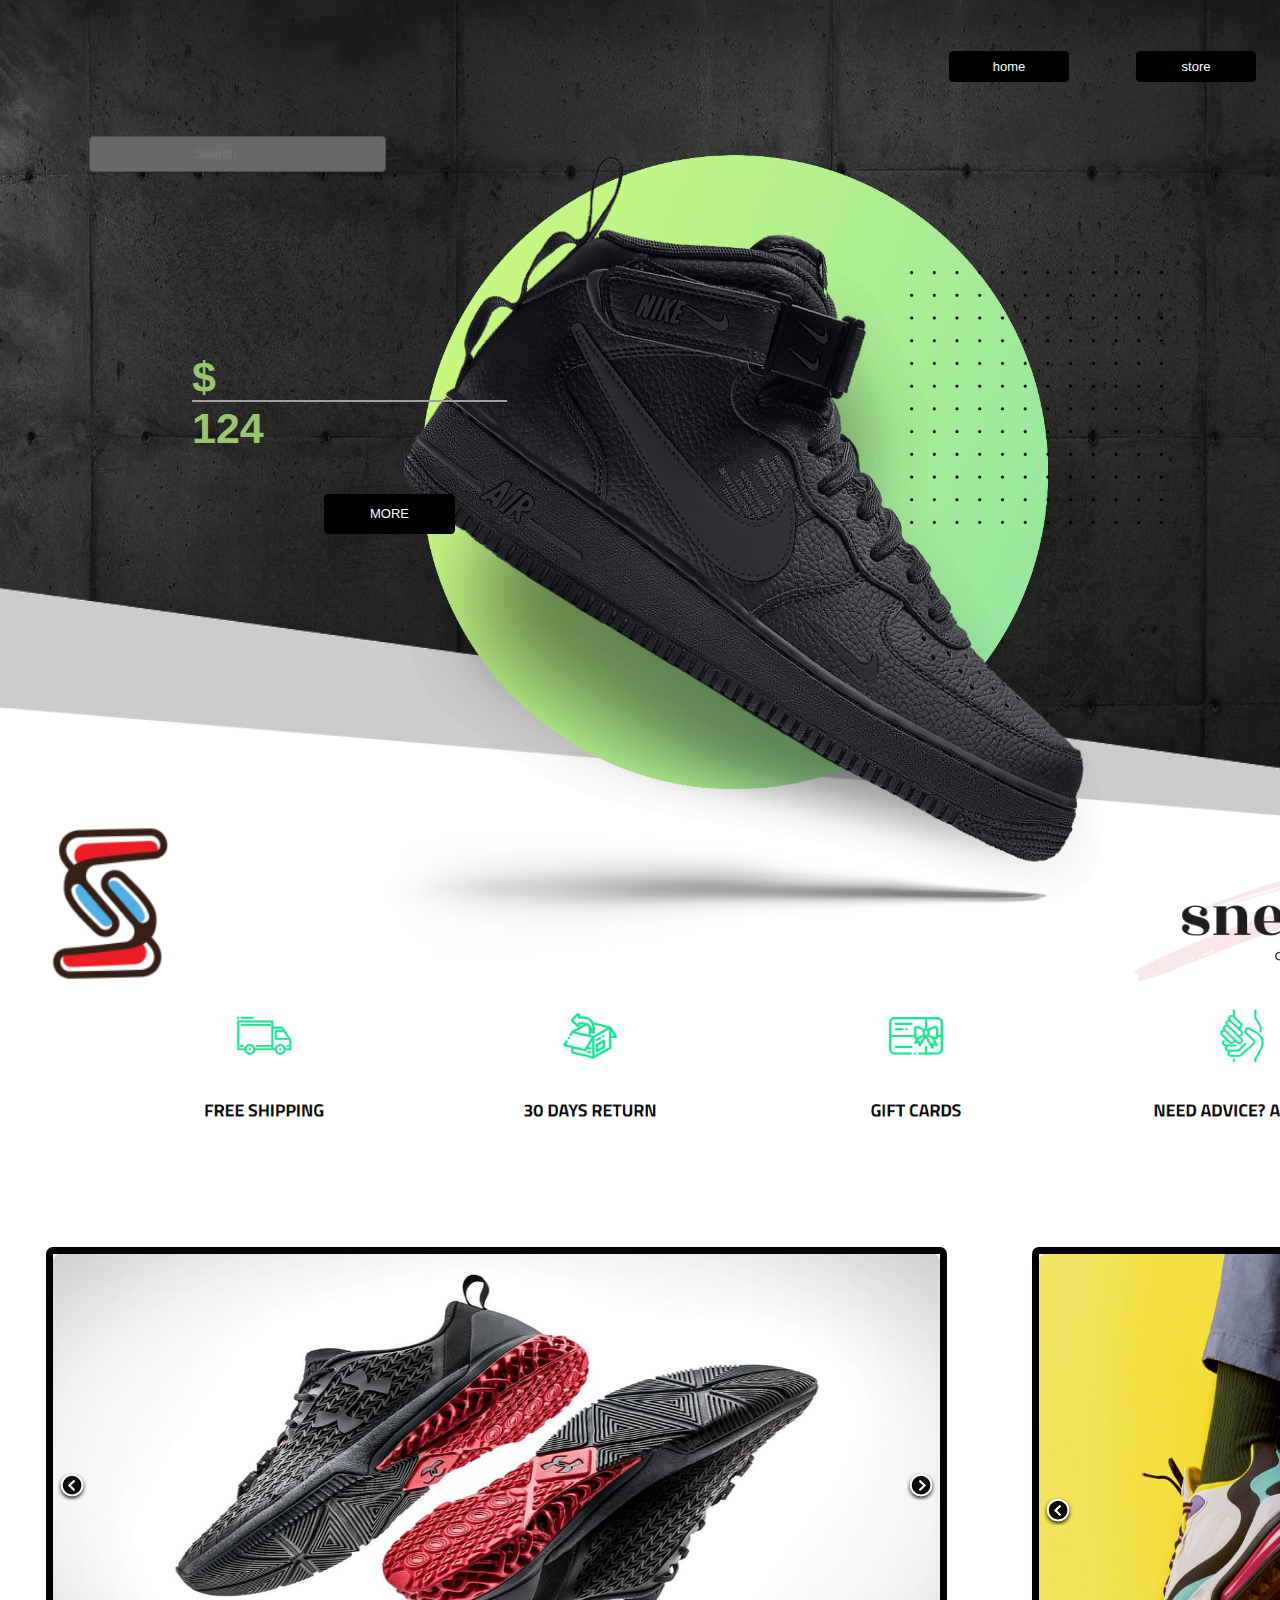
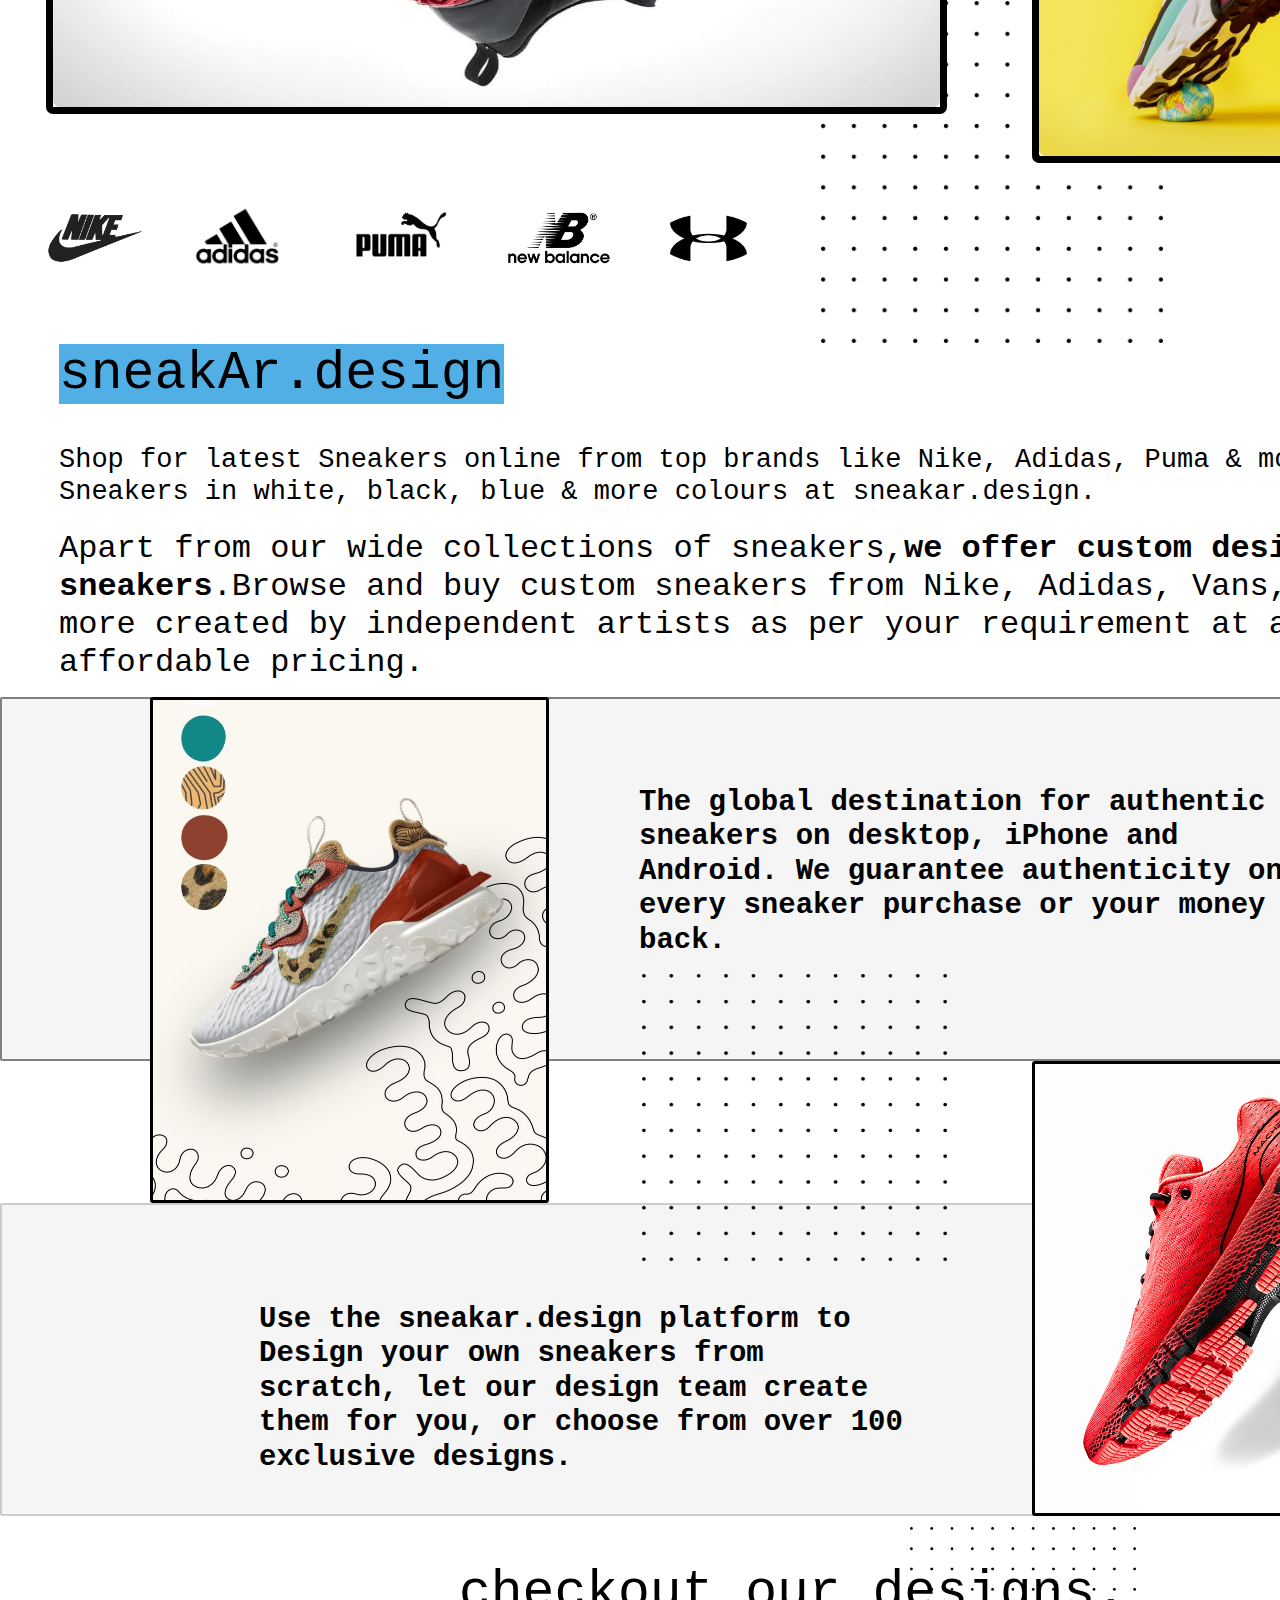
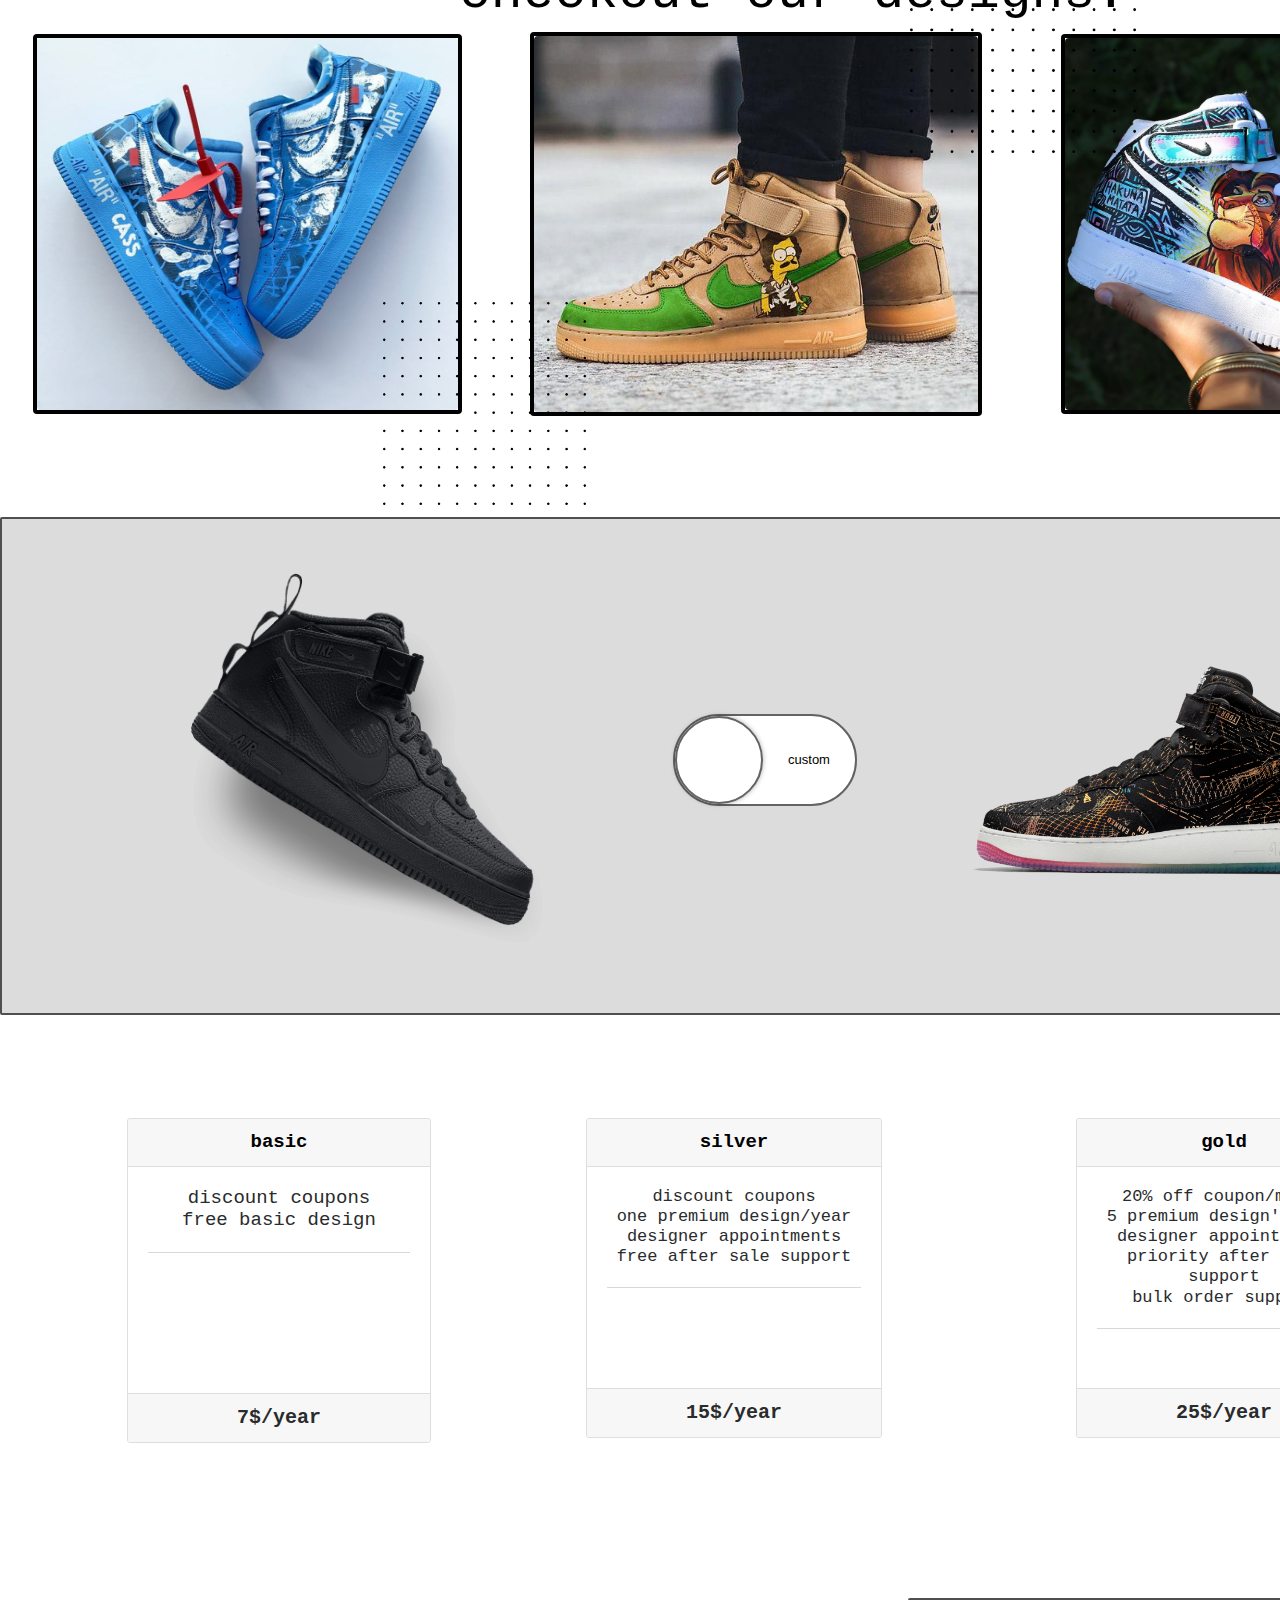
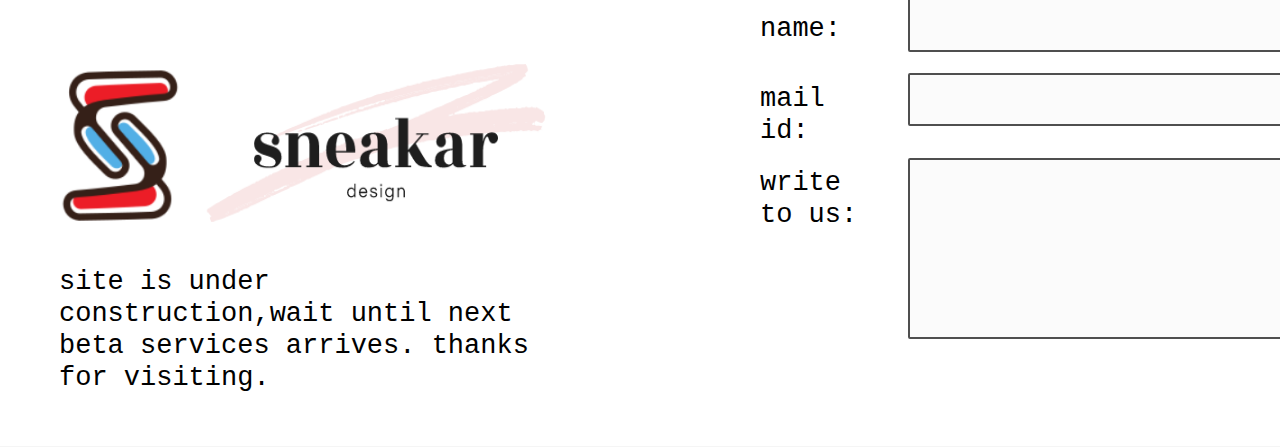
<file: index.html>
<!doctype html>
<html>
<head>
<meta charset="utf-8">
<title>sneakar.design</title>
<meta name="description" content="Shop for latest Sneakers online from top brands like Nike, Adidas, Puma & more. Get Sneakers in white, black, blue & more colours at sneakar.design.
Apart from our wide collections of sneakers,we offer custom designed sneakers.Browse and buy custom sneakers from Nike, Adidas, Vans, and more created by independent artists as per your requirement at an affordable pricing.Use the sneakar.design platform to Design your own sneakers from scratch, let our design team create them for you, or choose from over 100 exclusive designs. 
">
<meta name="keywords" content="custom sneaker design sneakar nike puma adidas jordon shoe ">
<meta name="fl-verify" content="d92c3cc3254d0204918d2476757e59f8">   
<meta name="author" content="sneakar">
<meta name="categories" content="sneaker">
<link href="sne.css" rel="stylesheet">
<link href="index.css" rel="stylesheet">
<script src="jquery-1.12.4.min.js"></script>
<script src="jquery-ui.min.js"></script>
<script src="wb.slideshow.min.js"></script>
<script src="searchindex.js"></script>
<script src="wb.sitesearch.min.js"></script>
<script>
var features = 'toolbar=no,menubar=no,location=no,scrollbars=yes,resizable=yes,status=no,left=,top=,width=,height=';
function searchPage(features)
{
   var element = document.getElementById('SiteSearch1');
   window.open('sitesearch1-results.html?q='+encodeURIComponent(element.value), '', features);
   return false;
}
</script>
<script>
$(document).ready(function()
{
   searchParseURL('SiteSearch1');
   searchAutoComplete('SiteSearch1', 0, '_parent');
   $("#SlideShow1").slideshow(
   {
      interval: 3000,
      type: 'sequence',
      effect: 'none',
      direction: '',
      pagination: false,
      effectlength: 2000
   });
   $("#SlideShow1_back a").click(function()
   {
      $('#SlideShow1').slideshow('previmage');
   });
   $("#SlideShow1_next a").click(function()
   {
      $('#SlideShow1').slideshow('nextimage');
   });
   $("#SlideShow2").slideshow(
   {
      interval: 3000,
      type: 'sequence',
      effect: 'none',
      direction: '',
      pagination: false,
      effectlength: 2000
   });
   $("#SlideShow2_back a").click(function()
   {
      $('#SlideShow2').slideshow('previmage');
   });
   $("#SlideShow2_next a").click(function()
   {
      $('#SlideShow2').slideshow('nextimage');
   });
   $("#SlideShow3").slideshow(
   {
      interval: 3000,
      type: 'sequence',
      effect: 'none',
      direction: '',
      pagination: false,
      effectlength: 2000
   });
   $("#SlideShow4").slideshow(
   {
      interval: 3000,
      type: 'sequence',
      effect: 'none',
      direction: '',
      pagination: false,
      effectlength: 2000
   });
   $("#SlideShow5").slideshow(
   {
      interval: 3000,
      type: 'sequence',
      effect: 'none',
      direction: '',
      pagination: false,
      effectlength: 2000
   });
});
</script>
<!-- Insert Google Analytics code here -->
<script async src="https://www.googletagmanager.com/gtag/js?id=UA-90907212-2"></script>
<script>
  window.dataLayer = window.dataLayer || [];
  function gtag(){dataLayer.push(arguments);}
  gtag('js', new Date());

  gtag('config', 'UA-90907212-2');
</script>  
<script data-ad-client="ca-pub-1072809986237178" async src="https://pagead2.googlesyndication.com/pagead/js/adsbygoogle.js"></script>   
</head>
<body>

<div id="wb_Image1" style="position:absolute;left:0px;top:112px;width:1512px;height:724px;z-index:16;">
<img src="images/layer_02.png" id="Image1" alt=""></div>
<div id="wb_Image2" style="position:absolute;left:0px;top:0px;width:1520px;height:804px;z-index:17;">
<img src="images/layer_01.png" id="Image2" alt=""></div>
<div id="wb_Image3" style="position:absolute;left:421px;top:155px;width:627px;height:634px;z-index:18;">
<img src="images/kindpng_3276183.png" id="Image3" alt=""></div>
<div id="wb_Image4" style="position:absolute;left:402px;top:155px;width:717px;height:757px;z-index:19;">
<img src="images/sneaker2-1.png" id="Image4" alt=""></div>
<div id="wb_Image5" style="position:absolute;left:910px;top:271px;width:253px;height:253px;z-index:20;">
<img src="images/grid_dots.png" id="Image5" alt=""></div>
<div id="wb_Image6" style="position:absolute;left:389px;top:836px;width:659px;height:127px;z-index:21;">
<img src="images/layer_03.png" id="Image6" alt=""></div>
<div id="wb_Image7" style="position:absolute;left:1119px;top:847px;width:361px;height:140px;z-index:22;">
<img src="images/Captrure.PNG" id="Image7" alt=""></div>
<div id="wb_Text2" style="position:absolute;left:192px;top:352px;width:104px;height:38px;z-index:23;">
<span style="color:#99C56C;font-family:Arial;font-size:43px;"><strong>$ 124</strong></span></div>
<hr id="Line1" style="position:absolute;left:192px;top:400px;width:315px;z-index:24;">
<a id="Button1" href="./store.html" title="more" style="position:absolute;left:324px;top:494px;width:129px;height:38px;z-index:25;">MORE</a>
<div id="wb_Image8" style="position:absolute;left:148px;top:1001px;width:1216px;height:137px;z-index:26;">
<img src="images/button.PNG" id="Image8" alt=""></div>

<form name="SiteSearch1_form" id="SiteSearch1_form" role="search" accept-charset="UTF-8" onsubmit="return searchPage(features)">
<input type="text" id="SiteSearch1" style="position:absolute;left:89px;top:136px;width:287px;height:26px;z-index:28;" name="SiteSearch1" value="" spellcheck="false" placeholder="                            Search" role="searchbox"></form>
<div id="wb_Image9" style="position:absolute;left:821px;top:1601px;width:342px;height:342px;z-index:29;">
<img src="images/grid_dots.png" id="Image9" alt=""></div>
<div id="wb_Image15" style="position:absolute;left:32px;top:821px;width:159px;height:166px;z-index:30;">
<img src="images/logo2.PNG" id="Image15" alt=""></div>
<div id="SlideShow1" style="position:absolute;left:46px;top:1247px;width:887px;height:453px;   border: 7px solid #000000;
border-radius:7px;z-index:31;">
<img class="image" src="images/57769a64dd0895993f8b4587.jpg" alt="" title="">
<img class="image" src="images/nike.PNG" style="display:none;" alt="" title="">
<img class="image" src="images/shoe-photography-featured-image.jpg" style="display:none;" alt="" title="">
<div id="SlideShow1_back" style="position:absolute;left:4px;top:218px;width:30px;height:30px;z-index:999"><a style="cursor:pointer"><img alt="Back" style="border-style:none" src="images/carousel_back.png"></a></div>
<div id="SlideShow1_next" style="position:absolute;left:853px;top:218px;width:30px;height:30px;z-index:999"><a style="cursor:pointer"><img alt="Next" style="border-style:none" src="images/carousel_next.png"></a></div>
</div>
<div id="SlideShow2" style="position:absolute;left:1032px;top:1247px;width:411px;height:502px;   border: 7px solid #000000;
border-radius:7px;z-index:32;">
<img class="image" src="images/3678.jpg" alt="" title="">
<img class="image" src="images/photo-1589188056053-28910dc61d38.jpg" style="display:none;" alt="" title="">
<img class="image" src="images/81535792-71c3-4aa8-a412-b05ca7e9aefe.jpg" style="display:none;" alt="" title="">
<div id="SlideShow2_back" style="position:absolute;left:4px;top:243px;width:30px;height:30px;z-index:999"><a style="cursor:pointer"><img alt="Back" style="border-style:none" src="images/carousel_back.png"></a></div>
<div id="SlideShow2_next" style="position:absolute;left:377px;top:243px;width:30px;height:30px;z-index:999"><a style="cursor:pointer"><img alt="Next" style="border-style:none" src="images/carousel_next.png"></a></div>
</div>
<div id="wb_Text3" style="position:absolute;left:59px;top:1943px;width:718px;height:48px;z-index:33;">
<span style="background-color:#52AFE6;color:#000000;font-family:'Courier New';font-size:53px;">sneakAr.design</span></div>
<div id="wb_Text5" style="position:absolute;left:59px;top:2130px;width:1400px;height:86px;z-index:34;">
<span style="color:#000000;font-family:'Courier New';font-size:32px;">Apart from our wide collections of sneakers,<strong>we offer custom designed sneakers</strong>.Browse and buy custom sneakers from Nike, Adidas, Vans, and more created by independent artists as per your requirement at an affordable pricing.</span></div>
<div id="wb_Image10" style="position:absolute;left:1265px;top:1783px;width:162px;height:160px;z-index:35;">
<img src="images/logo2.PNG" id="Image10" alt=""></div>
<div id="wb_Image11" style="position:absolute;left:46px;top:1812px;width:98px;height:52px;z-index:36;">
<img src="images/hiclipart.com.png" id="Image11" alt=""></div>
<div id="wb_Image12" style="position:absolute;left:192px;top:1802px;width:90px;height:72px;z-index:37;">
<img src="images/hiclipart.com (1).png" id="Image12" alt=""></div>
<div id="wb_Image13" style="position:absolute;left:345px;top:1783px;width:110px;height:110px;z-index:38;">
<img src="images/hiclipart.com (3).png" id="Image13" alt=""></div>
<div id="wb_Image14" style="position:absolute;left:507px;top:1812px;width:104px;height:52px;z-index:39;">
<img src="images/hiclipart.com (2).png" id="Image14" alt=""></div>
<div id="wb_Image16" style="position:absolute;left:670px;top:1800px;width:77px;height:77px;z-index:40;">
<img src="images/hiclipart.com (4).png" id="Image16" alt=""></div>
<div id="wb_Text4" style="position:absolute;left:59px;top:2044px;width:1401px;height:48px;z-index:41;">
<span style="color:#000000;font-family:'Courier New';font-size:27px;">Shop for latest Sneakers online from top brands like Nike, Adidas, Puma &amp; more. Get Sneakers in white, black, blue &amp; more colours at sneakar.design.</span></div>
<div id="Layer1" style="position:absolute;text-align:left;left:0px;top:2297px;width:1516px;height:360px;z-index:42;">
<div id="wb_Text1" style="position:absolute;left:637px;top:87px;width:651px;height:106px;z-index:1;">
<span style="color:#000000;font-family:'Courier New';font-size:29px;"><strong>The global destination for authentic sneakers on desktop, iPhone and Android. We guarantee authenticity on every sneaker purchase or your money back.</strong></span></div>
</div>
<div id="wb_Image17" style="position:absolute;left:150px;top:2297px;width:393px;height:500px;z-index:43;">
<img src="images/nike-by-you-custom-shoes.jpg" id="Image17" alt=""></div>
<div id="Layer2" style="position:absolute;text-align:left;left:0px;top:2803px;width:1516px;height:309px;z-index:44;">
<div id="wb_Text6" style="position:absolute;left:257px;top:98px;width:651px;height:106px;z-index:2;">
<span style="color:#000000;font-family:'Courier New';font-size:29px;"><strong>Use the sneakar.design platform to Design your own sneakers from scratch, let our design team create them for you, or choose from over 100 exclusive designs. </strong></span></div>
</div>
<div id="wb_Image18" style="position:absolute;left:1032px;top:2661px;width:379px;height:449px;z-index:45;">
<img src="images/hovr-machina-body.jpg" id="Image18" alt=""></div>
<div id="wb_Image19" style="position:absolute;left:642px;top:2574px;width:305px;height:287px;z-index:46;">
<img src="images/grid_dots.png" id="Image19" alt=""></div>
<a id="Button2" href="./index.html" title="home" style="position:absolute;left:949px;top:51px;width:118px;height:29px;z-index:47;">home</a>
<a id="Button3" href="./store.html" title="store" style="position:absolute;left:1136px;top:51px;width:118px;height:29px;z-index:48;">store</a>
<a id="Button4" href="./store.html" style="position:absolute;left:1307px;top:51px;width:118px;height:29px;z-index:49;">design</a>
<div id="wb_Text7" style="position:absolute;left:459px;top:3162px;width:825px;height:48px;z-index:50;">
<span style="color:#000000;font-family:'Courier New';font-size:53px;">checkout our designs.</span></div>
<div id="SlideShow3" style="position:absolute;left:530px;top:3232px;width:444px;height:376px;   border: 4px solid #000000;
border-radius:4px;z-index:51;">
<img class="image" src="images/b5dcc691ba7e7a7adf52f98396115325.jpg" alt="" title="">
<img class="image" src="images/custom-sneakers-october-11-2013-01.jpg" style="display:none;" alt="" title="">
<img class="image" src="images/kaws-nike-air-force-1-custom-sneakers-customized-af1-hand-painting-unisex.jpg" style="display:none;" alt="" title="">
</div>
<div id="SlideShow4" style="position:absolute;left:33px;top:3234px;width:421px;height:372px;   border: 4px solid #000000;
border-radius:4px;z-index:52;">
<img class="image" src="images/cassius-hirst-mca-chicago-air-force-1-virgil-abloh.jpg" alt="" title="">
<img class="image" src="images/a2511f90-8240-4e38-80ec-b1aea86bd4d5.jpg" style="display:none;" alt="" title="">
<img class="image" src="images/x9d0u5qokvg51.jpg" style="display:none;" alt="" title="">
</div>
<div id="SlideShow5" style="position:absolute;left:1061px;top:3234px;width:401px;height:372px;   border: 4px solid #000000;
border-radius:4px;z-index:53;">
<img class="image" src="images/a1pgck1syb741.jpg" alt="" title="">
<img class="image" src="images/kaws-nike-air-force-1-custom-sneakers-customized-af1-hand-painting-unisex.jpg" style="display:none;" alt="" title="">
<img class="image" src="images/air-jordan-11-i-see-colors-custom.jpg" style="display:none;" alt="" title="">
</div>
<div id="Layer3" style="position:absolute;text-align:left;left:0px;top:3717px;width:1527px;height:494px;z-index:54;">
<div id="wb_Image20" style="position:absolute;left:189px;top:54px;width:360px;height:377px;z-index:3;">
<a href="./store.html"><img src="images/sneaker2-1.png" id="Image20" alt=""></a></div>
<div id="wb_FlipSwitch1" style="position:absolute;left:671px;top:195px;width:184px;height:92px;z-index:4;">
<input type="checkbox" name="" id="FlipSwitch1" value="">
<label id="FlipSwitch1-label" for="FlipSwitch1">
<span id="FlipSwitch1-inner"></span>
<span id="FlipSwitch1-switch"></span>
</label>
</div>
<div id="wb_Image21" style="position:absolute;left:936px;top:28px;width:428px;height:428px;z-index:5;">
<a href="./store.html"><img src="images/kisspng-air-force-skate-shoe-nike-air-max-sneakers-nike-air-force-5b17718abcef36.3511673615282630507739.png" id="Image21" alt=""></a></div>
</div>
<div id="wb_Card1" style="position:absolute;left:127px;top:4318px;width:302px;height:323px;text-align:center;z-index:55;">
   <div id="Card1-card-header">basic</div>
   <div id="Card1-card-body">
      <div id="Card1-card-item1">discount coupons<br>free basic design<br></div>
      <hr id="Card1-card-item2">
   </div>
   <div id="Card1-card-footer">7$/year</div>
</div>
<div id="wb_Card2" style="position:absolute;left:586px;top:4318px;width:294px;height:318px;text-align:center;z-index:56;">
   <div id="Card2-card-header">silver</div>
   <div id="Card2-card-body">
      <div id="Card2-card-item1">discount coupons<br>one premium design/year<br>designer appointments<br>free after sale support</div>
      <hr id="Card2-card-item2">
   </div>
   <div id="Card2-card-footer">15$/year</div>
</div>
<div id="wb_Card3" style="position:absolute;left:1076px;top:4318px;width:294px;height:318px;text-align:center;z-index:57;">
   <div id="Card3-card-header">gold</div>
   <div id="Card3-card-body">
      <div id="Card3-card-item1">20% off  coupon/month<br>5 premium design's/year<br>designer appointments<br>priority after sale support<br>bulk order support</div>
      <hr id="Card3-card-item2">
   </div>
   <div id="Card3-card-footer">25$/year</div>
</div>
<div id="Layer4" style="position:absolute;text-align:left;left:1px;top:4735px;width:1517px;height:512px;z-index:58;">
<div id="wb_Form1" style="position:absolute;left:907px;top:223px;width:517px;height:177px;z-index:6;">
<form name="contact_us" method="post" action="" enctype="multipart/form-data" id="Form1">
<input type="hidden" name="formid" value="form1">
</form>
</div>
<div id="wb_Text9" style="position:absolute;left:759px;top:232px;width:128px;height:48px;z-index:7;">
<span style="color:#000000;font-family:'Courier New';font-size:27px;">write to us:</span></div>
<div id="wb_Form2" style="position:absolute;left:907px;top:138px;width:517px;height:49px;z-index:8;">
<form name="contact_us" method="post" action="" enctype="multipart/form-data" id="Form2">
<input type="hidden" name="formid" value="form2">
</form>
</div>
<div id="wb_Form3" style="position:absolute;left:907px;top:63px;width:517px;height:50px;z-index:9;">
<form name="contact_us" method="post" action="" enctype="multipart/form-data" id="Form3">
<input type="hidden" name="formid" value="form3">
</form>
</div>
<div id="wb_Text10" style="position:absolute;left:759px;top:78px;width:83px;height:24px;z-index:10;">
<span style="color:#000000;font-family:'Courier New';font-size:27px;">name:</span></div>
<div id="wb_Text11" style="position:absolute;left:759px;top:148px;width:112px;height:24px;z-index:11;">
<span style="color:#000000;font-family:'Courier New';font-size:27px;">mail id:</span></div>
<div id="wb_Text12" style="position:absolute;left:58px;top:331px;width:479px;height:73px;z-index:12;">
<span style="color:#000000;font-family:'Courier New';font-size:27px;">site is under construction,wait until next beta services arrives. thanks for visiting.</span></div>
<div id="wb_Image26" style="position:absolute;left:190px;top:128px;width:361px;height:166px;z-index:13;">
<img src="images/Captrure.PNG" id="Image26" alt=""></div>
<div id="wb_Image27" style="position:absolute;left:41px;top:128px;width:159px;height:166px;z-index:14;">
<img src="images/logo2.PNG" id="Image27" alt=""></div>
</div>
<div id="wb_Image24" style="position:absolute;left:383px;top:3502px;width:203px;height:203px;z-index:59;">
<img src="images/grid_dots.png" id="Image24" alt=""></div>
<div id="wb_Image25" style="position:absolute;left:910px;top:3127px;width:226px;height:226px;z-index:60;">
<img src="images/grid_dots.png" id="Image25" alt=""></div>
<div id="PageFooter2" style="position:absolute;overflow:hidden;text-align:left;left:0px;top:5246px;width:100%;height:1px;z-index:61;">
</div>
<div id="PageFooter3" style="position:absolute;overflow:hidden;text-align:left;left:0px;top:5246px;width:100%;height:1px;z-index:62;">
</div>
<div id="PageFooter1" style="position:absolute;overflow:hidden;text-align:left;left:0px;top:5246px;width:100%;height:1px;z-index:63;">
</div>
</body>
</html>
</file>
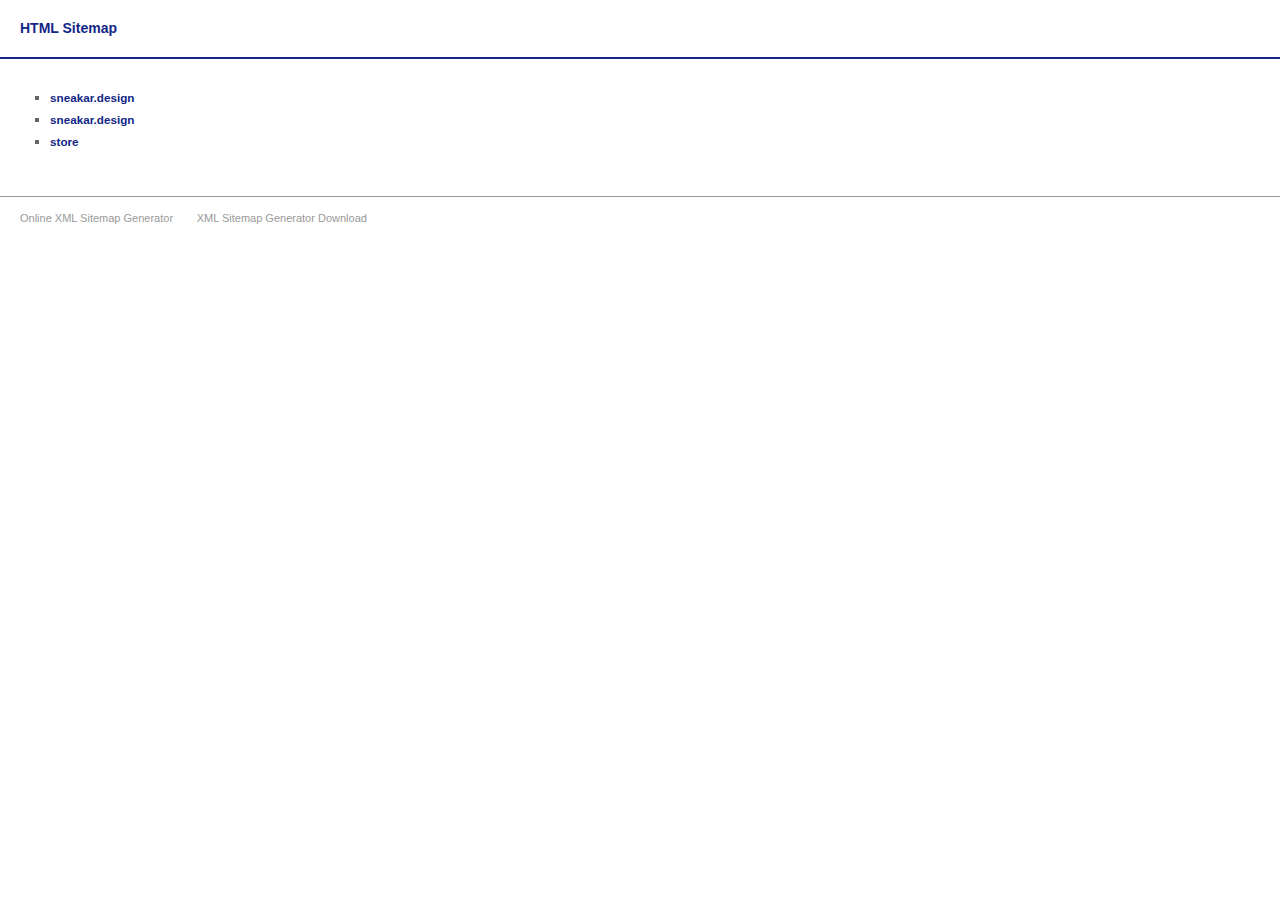
<file: sitemap.htm>
<!DOCTYPE html PUBLIC "-//W3C//DTD XHTML 1.0 Transitional//EN" "http://www.w3.org/TR/xhtml1/DTD/xhtml1-transitional.dtd">

<html xmlns="http://www.w3.org/1999/xhtml">
<head>
    <title>HTML Sitemap</title>
    <meta id="MetaDescription" name="description" content="Sitemap created using Xml Sitemap Generator .org - the free online Google XML sitemap generator" />
    <meta id="MetaKeywords" name="keywords" content="XML Sitemap Generator" />
    <meta content="Xml Sitemap Generator .org" name="Author" />
    <style>
        body, head, #xsg {margin:0px 0px 0px 0px; line-height:22px; color:#666666; width:100%; padding:0px 0px 0px 0px; 
                          font-family : Tahoma, Verdana,   Arial, sans-serif; font-size:13px;}
        
        #xsg ul li a {font-weight:bold; }
        #xsg ul ul li a {font-weight:normal; }
        #xsg a {text-decoration:none; }
        #xsg p {margin:10px 0px 10px 0px;}
        #xsg ul {list-style:square; }
        #xsg li {}
        #xsg th { text-align:left; vertical-align:top; font-size: 0.9em;padding:2px 10px 2px 2px; border-bottom:1px solid #CCCCCC; border-collapse:collapse;}
        #xsg td { text-align:left; vertical-align:top;font-size: 0.9em; padding:2px 10px 2px 2px; border-bottom:1px solid #CCCCCC; border-collapse:collapse;}
        
        #xsg .title {font-size: 0.9em;  color:#132687;  display:inline;}
        #xsg .url {font-size: 0.7em; color:#999999;}
        
        #xsgHeader { width:100%; float:left; margin:0px 0px 5px 0px; border-bottom:2px solid #132687; }
        #xsgHeader h1 {  padding:0px 0px 0px 20px ; float:left;}
        #xsgHeader h1 a {color:#132687; font-size:14px; text-decoration:none;cursor:default;}
        #xsgBody {padding:10px;float:left;}
        #xsgFooter { color:#999999; width:100%; float:left; margin:20px 0px 15px 0px; border-top:1px solid #999999;padding: 10px 0px 10px 0px; }
        #xsgFooter a {color:#999999; font-size:11px; text-decoration:none;   }    
        #xsgFooter span {color:#999999; font-size:11px; text-decoration:none; margin-left:20px; }  
    </style>
</head>
<body>
<div id="xsg">
<div id="xsgHeader">
    <h1><a href="https://XmlSitemapGenerator.org/sitemap-generator.aspx" title="XML Sitemap Generator">HTML Sitemap</a></h1>
</div>
<div id="xsgBody">


<ul><li><a href="http://sneakar.design"><span class="title">sneakar.design</span></a></li>
<li><a href="http://sneakar.design/index.html"><span class="title">sneakar.design</span></a></li>
<li><a href="http://sneakar.design/store.html"><span class="title">store</span></a></li>
</ul><!--<guid value="e3ae1fa8-ff32-4e17-be61-636d5d63289b" />--><!--Created using XmlSitemapGenerator.org - Free HTML, RSS and XML sitemap generator-->




</div>
<div id="xsgFooter">
<span></span><a href="https://XmlSitemapGenerator.org/sitemap-generator.aspx" target="_blank" title="Online XML Sitemap Generator">Online XML Sitemap Generator</a>
<span></span><a href="http://g-mapper.co.uk/sitemap-generator.aspx" target="_blank" title="XML Sitemap Generator Download" class="trackProduct">XML Sitemap Generator Download</a>
</div>
</div>

</body>
</html>
</file>
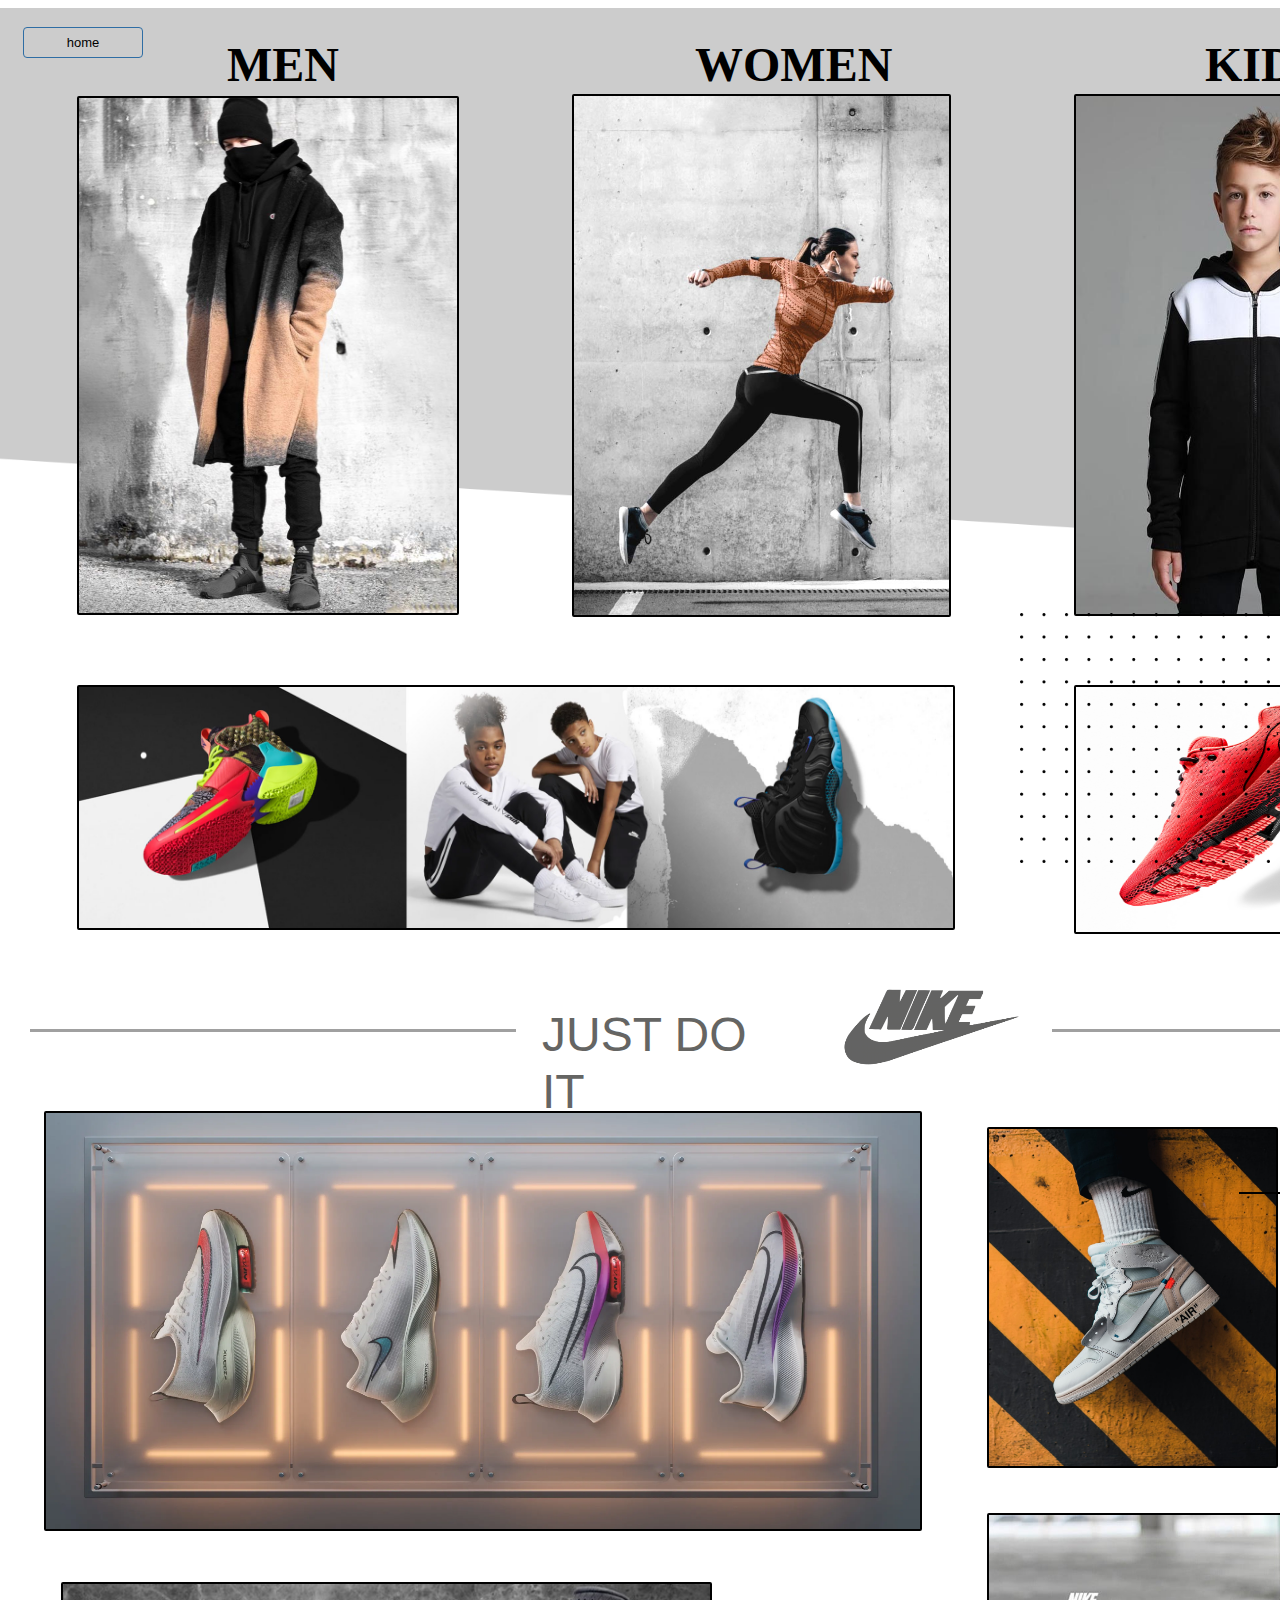
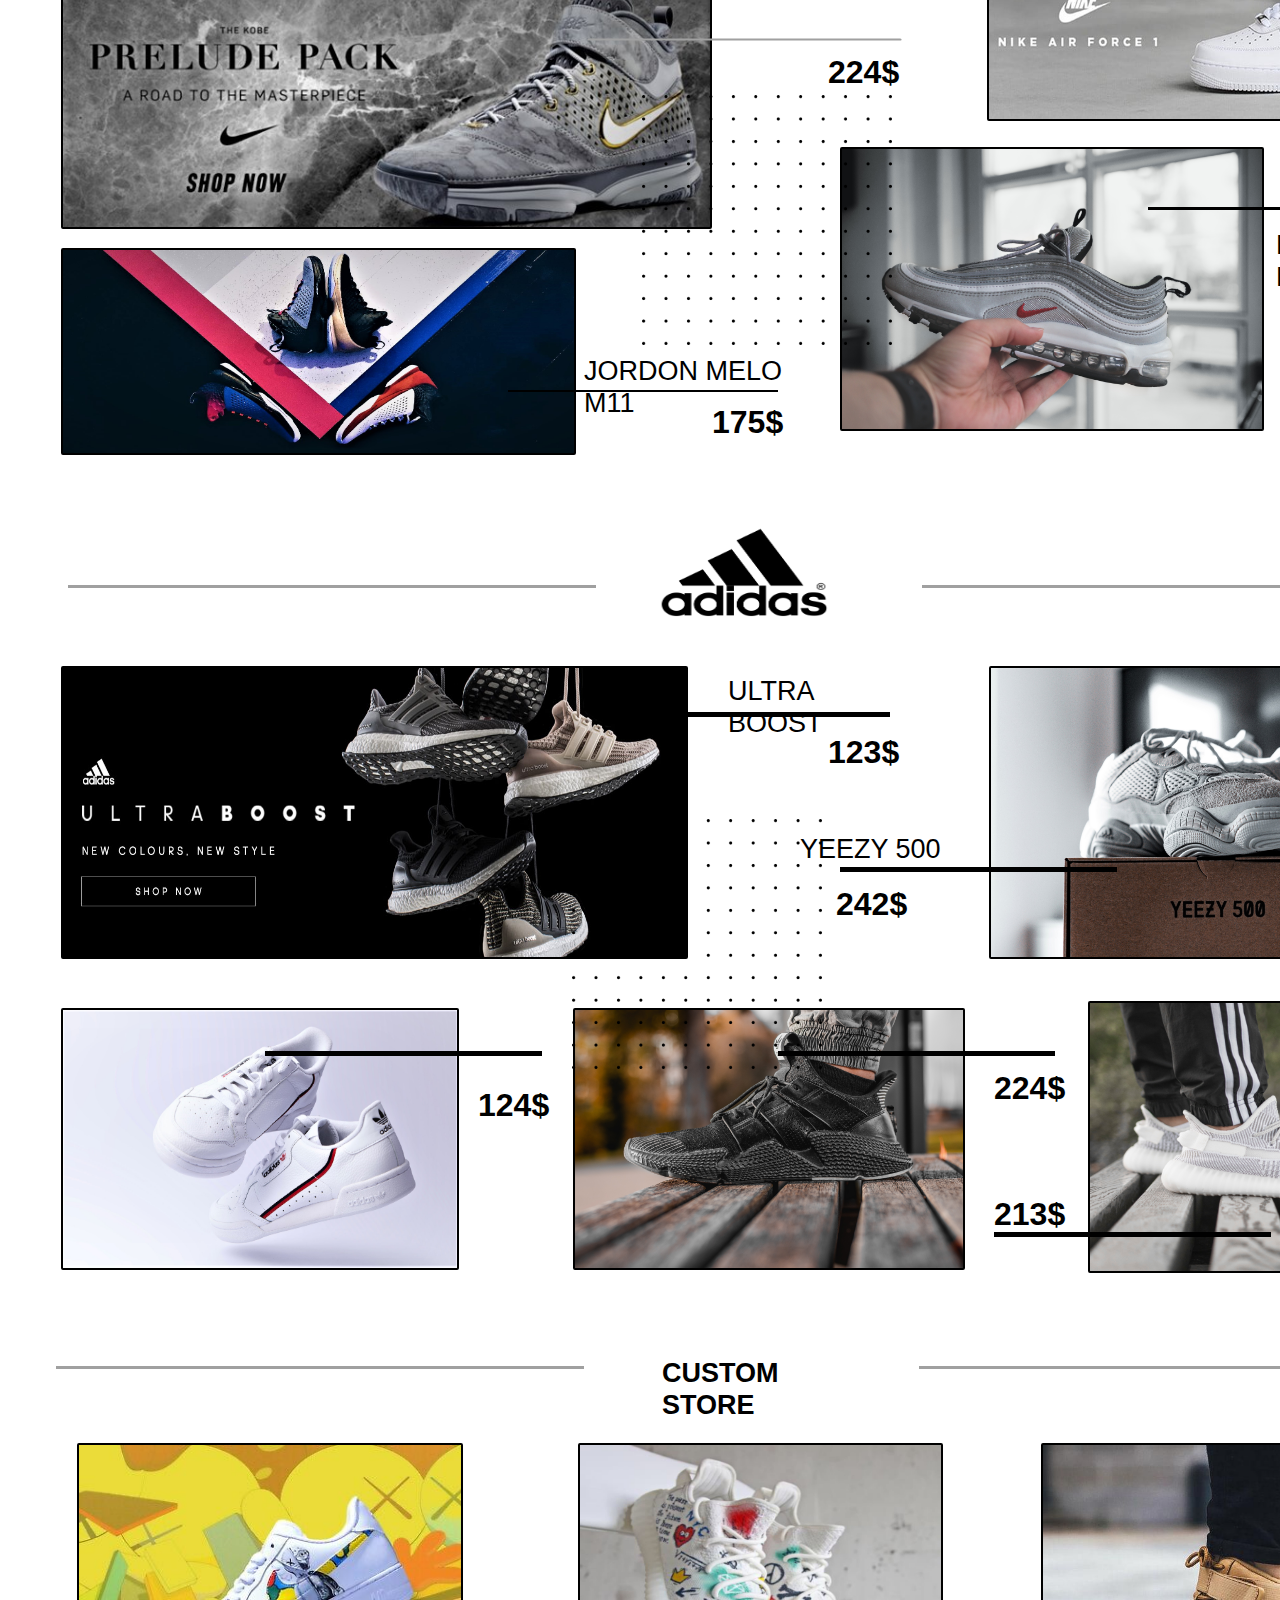
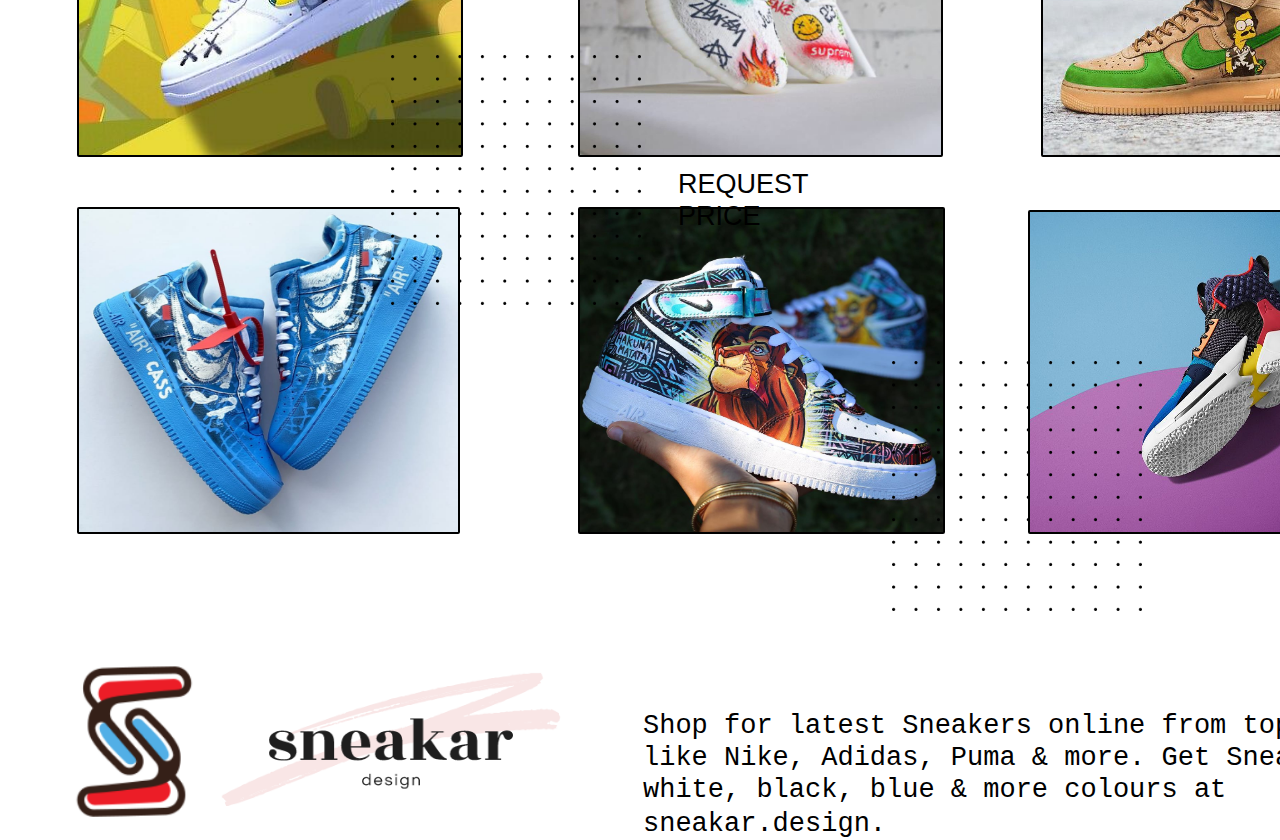
<file: store.html>
<!doctype html>
<html>
<head>
<meta charset="utf-8">
<title>store</title>
<meta name="keywords" content="nike adidas puma reebok under armour sneaker design ">
<link href="sne.css" rel="stylesheet">
<link href="store.css" rel="stylesheet">
<script async src="https://www.googletagmanager.com/gtag/js?id=UA-90907212-2"></script>
<script>
  window.dataLayer = window.dataLayer || [];
  function gtag(){dataLayer.push(arguments);}
  gtag('js', new Date());

  gtag('config', 'UA-90907212-2');
</script> 
<script data-ad-client="ca-pub-1072809986237178" async src="https://pagead2.googlesyndication.com/pagead/js/adsbygoogle.js"></script>  
</head>
<body>

<div id="wb_Image1" style="position:absolute;left:0px;top:8px;width:1503px;height:548px;z-index:1;">
<img src="images/layer_02.png" id="Image1" alt=""></div>
<div id="wb_Image2" style="position:absolute;left:77px;top:96px;width:378px;height:515px;z-index:2;">
<img src="images/img_26.jpg" id="Image2" alt=""></div>
<div id="wb_Image3" style="position:absolute;left:572px;top:94px;width:375px;height:519px;z-index:3;">
<img src="images/img_27.jpg" id="Image3" alt=""></div>
<div id="wb_Image4" style="position:absolute;left:1074px;top:94px;width:353px;height:518px;z-index:4;">
<img src="images/img_28.jpg" id="Image4" alt=""></div>
<div id="wb_Image5" style="position:absolute;left:77px;top:685px;width:874px;height:241px;z-index:5;">
<img src="images/banner-1-1.jpg" id="Image5" alt=""></div>
<div id="wb_Text1" style="position:absolute;left:227px;top:36px;width:83px;height:47px;z-index:6;">
<span style="color:#000000;font-family:Impact;font-size:48px;"><strong>MEN</strong></span></div>
<div id="wb_Text2" style="position:absolute;left:695px;top:36px;width:133px;height:47px;z-index:7;">
<span style="color:#000000;font-family:Impact;font-size:48px;"><strong>WOMEN</strong></span></div>
<div id="wb_Text3" style="position:absolute;left:1205px;top:36px;width:94px;height:47px;z-index:8;">
<span style="color:#000000;font-family:Impact;font-size:48px;"><strong>KIDS</strong></span></div>
<div id="wb_Image6" style="position:absolute;left:1074px;top:685px;width:342px;height:245px;z-index:9;">
<img src="images/hovr-machina-body.jpg" id="Image6" alt=""></div>
<div id="wb_Image7" style="position:absolute;left:44px;top:1111px;width:874px;height:416px;z-index:10;">
<img src="images/nike.PNG" id="Image7" alt=""></div>
<div id="wb_Image8" style="position:absolute;left:840px;top:986px;width:183px;height:82px;opacity:0.70;z-index:11;">
<img src="images/hiclipart.com.png" id="Image8" alt=""></div>
<div id="wb_Image9" style="position:absolute;left:987px;top:1127px;width:287px;height:337px;z-index:12;">
<img src="images/photo-1589188056053-28910dc61d38.jpg" id="Image9" alt=""></div>
<hr id="Line3" style="position:absolute;left:1239px;top:1192px;width:192px;z-index:13;">
<div id="wb_Text4" style="position:absolute;left:1298px;top:1208px;width:172px;height:48px;z-index:14;">
<span style="color:#000000;font-family:Arial;font-size:27px;">NIKE AIR FORCE 1 HIGH</span></div>
<div id="wb_Text5" style="position:absolute;left:1306px;top:1277px;width:59px;height:28px;z-index:15;">
<span style="color:#000000;font-family:Arial;font-size:32px;"><strong>98$</strong></span></div>
<div id="wb_Image10" style="position:absolute;left:987px;top:1513px;width:491px;height:204px;z-index:16;">
<img src="images/air-force-1-banner-resized-800x300.jpg" id="Image10" alt=""></div>
<div id="wb_Line4" style="position:absolute;left:1370px;top:1407px;width:2px;height:153px;z-index:17;">
<img src="images/img0001.png" id="Line4" alt=""></div>
<div id="wb_Text6" style="position:absolute;left:1390px;top:1411px;width:60px;height:24px;z-index:18;">
<span style="color:#000000;font-family:Arial;font-size:27px;">LOW</span></div>
<div id="wb_Text7" style="position:absolute;left:1393px;top:1450px;width:57px;height:28px;z-index:19;">
<span style="color:#000000;font-family:Arial;font-size:32px;"><strong>67$</strong></span></div>
<div id="wb_Image11" style="position:absolute;left:61px;top:1582px;width:647px;height:243px;z-index:20;">
<img src="images/5-Creative_DTP_Graphic_Retail_Design_Studio_Drawingroom-680x256.jpg" id="Image11" alt=""></div>
<div id="wb_Line5" style="position:absolute;left:584px;top:1635px;width:312px;height:2px;z-index:21;">
<img src="images/img0002.png" id="Line5" alt=""></div>
<div id="wb_Text8" style="position:absolute;left:828px;top:1653px;width:64px;height:28px;z-index:22;">
<span style="color:#000000;font-family:Arial;font-size:32px;"><strong>224$</strong></span></div>
<div id="wb_Image12" style="position:absolute;left:840px;top:1747px;width:420px;height:280px;z-index:23;">
<img src="images/tom-radetzki-trdk1R0F3tg-unsplash.jpg" id="Image12" alt=""></div>
<hr id="Line6" style="position:absolute;left:1148px;top:1807px;width:302px;z-index:24;">
<div id="wb_Text9" style="position:absolute;left:1276px;top:1829px;width:172px;height:24px;z-index:25;">
<span style="color:#000000;font-family:Arial;font-size:27px;">NIKE AIR MAX 97</span></div>
<div id="wb_Text10" style="position:absolute;left:1375px;top:1867px;width:62px;height:28px;z-index:26;">
<span style="color:#000000;font-family:Arial;font-size:32px;"><strong>330$</strong></span></div>
<div id="wb_Text11" style="position:absolute;left:542px;top:1006px;width:249px;height:43px;z-index:27;">
<span style="color:#656563;font-family:Arial;font-size:48px;">JUST DO IT</span></div>
<hr id="Line1" style="position:absolute;left:30px;top:1029px;width:486px;z-index:28;">
<hr id="Line2" style="position:absolute;left:1052px;top:1029px;width:430px;z-index:29;">
<div id="wb_Image13" style="position:absolute;left:61px;top:1848px;width:511px;height:203px;z-index:30;">
<img src="images/Jordan_Melo_M11_hd_1600.jpg" id="Image13" alt=""></div>
<hr id="Line7" style="position:absolute;left:508px;top:1990px;width:270px;z-index:31;">
<div id="wb_Text12" style="position:absolute;left:584px;top:1955px;width:207px;height:24px;z-index:32;">
<span style="color:#000000;font-family:Arial;font-size:27px;">JORDON MELO M11</span></div>
<div id="wb_Text13" style="position:absolute;left:712px;top:2003px;width:62px;height:28px;z-index:33;">
<span style="color:#000000;font-family:Arial;font-size:32px;"><strong>175$</strong></span></div>
<div id="wb_Image14" style="position:absolute;left:642px;top:1695px;width:250px;height:250px;z-index:34;">
<img src="images/grid_dots.png" id="Image14" alt=""></div>
<div id="wb_Image15" style="position:absolute;left:1020px;top:613px;width:250px;height:250px;z-index:35;">
<img src="images/grid_dots.png" id="Image15" alt=""></div>
<div id="wb_Image16" style="position:absolute;left:653px;top:2118px;width:181px;height:115px;z-index:36;">
<img src="images/hiclipart.com (1).png" id="Image16" alt=""></div>
<hr id="Line8" style="position:absolute;left:68px;top:2185px;width:528px;z-index:37;">
<hr id="Line9" style="position:absolute;left:922px;top:2185px;width:528px;z-index:38;">
<div id="wb_Image17" style="position:absolute;left:61px;top:2266px;width:623px;height:289px;z-index:39;">
<img src="images/bannerfirst.jpg" id="Image17" alt=""></div>
<div id="wb_Image19" style="position:absolute;left:61px;top:2608px;width:394px;height:258px;z-index:40;">
<img src="images/daniel-storek-JM-qKEd1GMI-unsplash.jpg" id="Image19" alt=""></div>
<div id="wb_Image20" style="position:absolute;left:989px;top:2266px;width:457px;height:289px;z-index:41;">
<img src="images/jan-bottinger-ttljZTa84WQ-unsplash.jpg" id="Image20" alt=""></div>
<div id="wb_Image18" style="position:absolute;left:1088px;top:2601px;width:355px;height:268px;z-index:42;">
<img src="images/tom-radetzki-regDGdWEQJM-unsplash.jpg" id="Image18" alt=""></div>
<div id="wb_Image21" style="position:absolute;left:573px;top:2608px;width:388px;height:258px;z-index:43;">
<img src="images/sara-kurfess-WM6Kyt_ndIw-unsplash.jpg" id="Image21" alt=""></div>
<hr id="Line10" style="position:absolute;left:613px;top:2312px;width:277px;z-index:44;">
<hr id="Line11" style="position:absolute;left:840px;top:2467px;width:277px;z-index:45;">
<div id="wb_Text14" style="position:absolute;left:828px;top:2333px;width:64px;height:28px;z-index:46;">
<span style="color:#000000;font-family:Arial;font-size:32px;"><strong>123$</strong></span></div>
<div id="wb_Text15" style="position:absolute;left:836px;top:2485px;width:64px;height:28px;z-index:47;">
<span style="color:#000000;font-family:Arial;font-size:32px;"><strong>242$</strong></span></div>
<div id="wb_Text16" style="position:absolute;left:728px;top:2275px;width:172px;height:24px;z-index:48;">
<span style="color:#000000;font-family:Arial;font-size:27px;">ULTRA BOOST</span></div>
<div id="wb_Text17" style="position:absolute;left:800px;top:2433px;width:172px;height:24px;z-index:49;">
<span style="color:#000000;font-family:Arial;font-size:27px;">YEEZY 500</span></div>
<hr id="Line12" style="position:absolute;left:994px;top:2832px;width:277px;z-index:50;">
<hr id="Line13" style="position:absolute;left:778px;top:2651px;width:277px;z-index:51;">
<div id="wb_Text18" style="position:absolute;left:994px;top:2669px;width:64px;height:28px;z-index:52;">
<span style="color:#000000;font-family:Arial;font-size:32px;"><strong>224$</strong></span></div>
<div id="wb_Text19" style="position:absolute;left:994px;top:2795px;width:64px;height:28px;z-index:53;">
<span style="color:#000000;font-family:Arial;font-size:32px;"><strong>213$</strong></span></div>
<hr id="Line14" style="position:absolute;left:265px;top:2651px;width:277px;z-index:54;">
<div id="wb_Text20" style="position:absolute;left:478px;top:2686px;width:64px;height:28px;z-index:55;">
<span style="color:#000000;font-family:Arial;font-size:32px;"><strong>124$</strong></span></div>
<hr id="Line15" style="position:absolute;left:56px;top:2966px;width:528px;z-index:56;">
<hr id="Line16" style="position:absolute;left:919px;top:2966px;width:528px;z-index:57;">
<div id="wb_Text21" style="position:absolute;left:662px;top:2957px;width:172px;height:24px;z-index:58;">
<span style="color:#000000;font-family:Arial;font-size:27px;"><strong>CUSTOM STORE</strong></span></div>
<div id="wb_Image22" style="position:absolute;left:77px;top:3043px;width:382px;height:310px;z-index:59;">
<img src="images/kaws-nike-air-force-1-custom-sneakers-customized-af1-hand-painting-unisex.jpg" id="Image22" alt=""></div>
<div id="wb_Image23" style="position:absolute;left:578px;top:3043px;width:361px;height:310px;z-index:60;">
<img src="images/54db69aaa7dcd293b6d31d6a3e0ad7d3.jpg" id="Image23" alt=""></div>
<div id="wb_Image24" style="position:absolute;left:1041px;top:3043px;width:357px;height:310px;z-index:61;">
<img src="images/b5dcc691ba7e7a7adf52f98396115325.jpg" id="Image24" alt=""></div>
<div id="wb_Image25" style="position:absolute;left:77px;top:3407px;width:379px;height:323px;z-index:62;">
<img src="images/cassius-hirst-mca-chicago-air-force-1-virgil-abloh.jpg" id="Image25" alt=""></div>
<div id="wb_Image26" style="position:absolute;left:578px;top:3407px;width:363px;height:323px;z-index:63;">
<img src="images/a1pgck1syb741.jpg" id="Image26" alt=""></div>
<div id="wb_Image27" style="position:absolute;left:1028px;top:3410px;width:399px;height:320px;z-index:64;">
<img src="images/la-1549571165-g1nsb1r2sz-snap-image.jpg" id="Image27" alt=""></div>
<div id="wb_Image28" style="position:absolute;left:391px;top:3255px;width:250px;height:250px;z-index:65;">
<img src="images/grid_dots.png" id="Image28" alt=""></div>
<div id="wb_Image29" style="position:absolute;left:892px;top:3561px;width:250px;height:250px;z-index:66;">
<img src="images/grid_dots.png" id="Image29" alt=""></div>
<div id="wb_Image30" style="position:absolute;left:572px;top:2419px;width:250px;height:250px;z-index:67;">
<img src="images/grid_dots.png" id="Image30" alt=""></div>
<div id="wb_Text22" style="position:absolute;left:678px;top:3368px;width:183px;height:24px;z-index:68;">
<span style="color:#000000;font-family:Arial;font-size:27px;">REQUEST PRICE</span></div>
<div id="wb_Image31" style="position:absolute;left:56px;top:3859px;width:159px;height:166px;z-index:69;">
<img src="images/logo2.PNG" id="Image31" alt=""></div>
<div id="wb_Image32" style="position:absolute;left:206px;top:3872px;width:361px;height:140px;z-index:70;">
<img src="images/Captrure.PNG" id="Image32" alt=""></div>
<div id="wb_Text23" style="position:absolute;left:643px;top:3910px;width:766px;height:85px;z-index:71;">
<span style="color:#000000;font-family:'Courier New';font-size:27px;">Shop for latest Sneakers online from top brands like Nike, Adidas, Puma &amp; more. Get Sneakers in white, black, blue &amp; more colours at sneakar.design.</span><span style="color:#000000;font-family:Arial;font-size:27px;"><br></span></div>
<a id="Button1" href="./index.html" style="position:absolute;left:23px;top:27px;width:118px;height:29px;z-index:72;">home</a>
</body>
</html>
</file>
<file: sne.css>
a
{
   color: #0000FF;
   text-decoration: underline;
}
a:visited
{
   color: #800080;
}
a:active
{
   color: #FF0000;
}
a:hover
{
   color: #0000FF;
   text-decoration: underline;
}
input:focus, textarea:focus, select:focus
{
   outline: none;
}
.visibility-hidden
{
   visibility: hidden;
}
h1, .h1
{
   font-family: Arial;
   font-weight: bold;
   font-size: 32px;
   text-decoration: none;
   color: #000000;
   background-color: transparent;
   margin: 0px 0px 0px 0px;
   padding: 0px 0px 0px 0px;
   display: inline;
}
h2, .h2
{
   font-family: Arial;
   font-weight: bold;
   font-size: 27px;
   text-decoration: none;
   color: #000000;
   background-color: transparent;
   margin: 0px 0px 0px 0px;
   padding: 0px 0px 0px 0px;
   display: inline;
}
h3, .h3
{
   font-family: Arial;
   font-weight: bold;
   font-size: 24px;
   text-decoration: none;
   color: #000000;
   background-color: transparent;
   margin: 0px 0px 0px 0px;
   padding: 0px 0px 0px 0px;
   display: inline;
}
h4, .h4
{
   font-family: Arial;
   font-weight: bold;
   font-size: 21px;
   font-style: italic;
   text-decoration: none;
   color: #000000;
   background-color: transparent;
   margin: 0px 0px 0px 0px;
   padding: 0px 0px 0px 0px;
   display: inline;
}
h5, .h5
{
   font-family: Arial;
   font-weight: bold;
   font-size: 19px;
   text-decoration: none;
   color: #000000;
   background-color: transparent;
   margin: 0px 0px 0px 0px;
   padding: 0px 0px 0px 0px;
   display: inline;
}
h6, .h6
{
   font-family: Arial;
   font-weight: bold;
   font-size: 16px;
   text-decoration: none;
   color: #000000;
   background-color: transparent;
   margin: 0px 0px 0px 0px;
   padding: 0px 0px 0px 0px;
   display: inline;
}
.CustomStyle
{
   font-family: "Courier New";
   font-weight: bold;
   font-size: 16px;
   text-decoration: none;
   color: #2E74B5;
   background-color: transparent;
}
</file>
<file: index.css>
body
{
   background-color: #FFFFFF;
   color: #000000;
   font-family: Arial;
   font-weight: normal;
   font-size: 13px;
   line-height: 1.1875;
   margin: 0;
   padding: 0;
}
#PageHeader1
{
   background-color: #F5F5F5;
   background-image: none;
   box-sizing: border-box;
}
#wb_Image1
{
   vertical-align: top;
}
#Image1
{
   border: 0px solid #000000;
   padding: 0;
   margin: 0;
   left: 0;
   top: 0;
   width: 100%;
   height: 100%;
}
#wb_Image2
{
   vertical-align: top;
}
#Image2
{
   border: 0px solid #000000;
   padding: 0;
   margin: 0;
   left: 0;
   top: 0;
   width: 100%;
   height: 100%;
}
#wb_Image3
{
   vertical-align: top;
}
#Image3
{
   border: 0px solid #000000;
   padding: 0;
   margin: 0;
   left: 0;
   top: 0;
   width: 100%;
   height: 100%;
}
#wb_Image4
{
   vertical-align: top;
}
#Image4
{
   border: 0px solid #000000;
   padding: 0;
   margin: 0;
   left: 0;
   top: 0;
   width: 100%;
   height: 100%;
}
#wb_Image5
{
   vertical-align: top;
}
#Image5
{
   border: 0px solid #000000;
   padding: 0;
   margin: 0;
   left: 0;
   top: 0;
   width: 100%;
   height: 100%;
}
#wb_Image6
{
   vertical-align: top;
}
#Image6
{
   border: 0px solid #000000;
   padding: 0;
   margin: 0;
   left: 0;
   top: 0;
   width: 100%;
   height: 100%;
}
#wb_Image7
{
   vertical-align: top;
}
#Image7
{
   border: 0px solid #000000;
   padding: 0;
   margin: 0;
   left: 0;
   top: 0;
   width: 100%;
   height: 100%;
}
#wb_Text2 
{
   background-color: transparent;
   background-image: none;
   border: 0px solid #000000;
   padding: 0;
   margin: 0;
   text-align: left;
}
#wb_Text2 div
{
   text-align: left;
}
#Line1
{
   border-color: #A0A0A0;
   border-style: solid;
   border-bottom-width: 2px;
   border-top: 0px;
   border-left: 0px;
   border-right: 0px;
   height: 0 !important;
   line-height: 0px !important;
   margin: 0;
   padding: 0;
}
#Button1
{
   line-height: 38px;
   text-align: center;
   text-decoration: none;
   vertical-align: top;
   border: 1px solid #000000;
   border-radius: 4px;
   background-color: #000000;
   background-image: none;
   color: #FFFFFF;
   font-family: Arial;
   font-weight: normal;
   font-size: 13px;
   -webkit-appearance: none;
   margin: 0;
}
#wb_Image8
{
   vertical-align: top;
}
#Image8
{
   border: 0px solid #000000;
   padding: 0;
   margin: 0;
   left: 0;
   top: 0;
   width: 100%;
   height: 100%;
}
#SiteSearch1
{
   border: 1px solid #4F4F4F;
   border-radius: 4px;
   background-color: #696969;
   background-image: none;
   color :#000000;
   font-family: Arial;
   font-weight: normal;
   font-size: 13px;
   line-height: 26px;
   padding: 4px 4px 4px 4px;
   margin: 0;
   text-align: left;
}
.search-autocomplete
{
   position: absolute;
   background: #696969;
   border: 1px solid #4F4F4F;
   color: #000000;
   font-family: Arial;
   font-weight: normal;
   font-size: 13px;
   list-style-type: none;
   z-index: 999;
   padding: 0;
   width: 297px;
   margin: 0;
}
.search-autocomplete li
{
   padding: 4px 4px 4px 4px;
   margin: 0;
}
.search-autocomplete li.selected
{
   background: #4F4F4F;
   color: #696969;
}
#wb_Image9
{
   vertical-align: top;
}
#Image9
{
   border: 0px solid #000000;
   padding: 0;
   margin: 0;
   left: 0;
   top: 0;
   width: 100%;
   height: 100%;
}
#wb_Image15
{
   vertical-align: top;
}
#Image15
{
   border: 0px solid #000000;
   padding: 0;
   margin: 0;
   left: 0;
   top: 0;
   width: 100%;
   height: 100%;
}
#SlideShow1 .image
{
   border-width: 0;
   border-radius: 7px;
   left: 0;
   top: 0;
   width: 100%;
   height: 100%;
}
#SlideShow2 .image
{
   border-width: 0;
   border-radius: 7px;
   left: 0;
   top: 0;
   width: 100%;
   height: 100%;
}
#wb_Text3 
{
   background-color: transparent;
   background-image: none;
   border: 0px solid #000000;
   padding: 0;
   margin: 0;
   text-align: left;
}
#wb_Text3 div
{
   text-align: left;
}
#wb_Text5 
{
   background-color: transparent;
   background-image: none;
   border: 0px solid #000000;
   padding: 0;
   margin: 0;
   text-align: left;
}
#wb_Text5 div
{
   text-align: left;
}
#wb_Image10
{
   vertical-align: top;
}
#Image10
{
   border: 0px solid #000000;
   padding: 0;
   margin: 0;
   left: 0;
   top: 0;
   width: 100%;
   height: 100%;
}
#wb_Image11
{
   vertical-align: top;
}
#Image11
{
   border: 0px solid #000000;
   padding: 0;
   margin: 0;
   left: 0;
   top: 0;
   width: 100%;
   height: 100%;
}
#wb_Image12
{
   vertical-align: top;
}
#Image12
{
   border: 0px solid #000000;
   padding: 0;
   margin: 0;
   left: 0;
   top: 0;
   width: 100%;
   height: 100%;
}
#wb_Image13
{
   vertical-align: top;
}
#Image13
{
   border: 0px solid #000000;
   padding: 0;
   margin: 0;
   left: 0;
   top: 0;
   width: 100%;
   height: 100%;
}
#wb_Image14
{
   vertical-align: top;
}
#Image14
{
   border: 0px solid #000000;
   padding: 0;
   margin: 0;
   left: 0;
   top: 0;
   width: 100%;
   height: 100%;
}
#wb_Image16
{
   vertical-align: top;
}
#Image16
{
   border: 0px solid #000000;
   padding: 0;
   margin: 0;
   left: 0;
   top: 0;
   width: 100%;
   height: 100%;
}
#wb_Text4 
{
   background-color: transparent;
   background-image: none;
   border: 0px solid #000000;
   padding: 0;
   margin: 0;
   text-align: left;
}
#wb_Text4 div
{
   text-align: left;
}
#Layer1
{
   background-color: #F5F5F5;
   background-image: none;
   border: 2px solid #808080;
   border-radius: 2px;
}
#wb_Image17
{
   vertical-align: top;
}
#Image17
{
   border: 3px solid #000000;
   border-radius: 3px;
   padding: 0;
   margin: 0;
   left: 0;
   top: 0;
   width: 100%;
   height: 100%;
}
#Layer2
{
   background-color: #F5F5F5;
   background-image: none;
   border: 2px solid #CCCCCC;
   border-radius: 2px;
}
#wb_Image18
{
   vertical-align: top;
}
#Image18
{
   border: 3px solid #000000;
   border-radius: 3px;
   padding: 0;
   margin: 0;
   left: 0;
   top: 0;
   width: 100%;
   height: 100%;
}
#wb_Image19
{
   vertical-align: top;
}
#Image19
{
   border: 0px solid #000000;
   padding: 0;
   margin: 0;
   left: 0;
   top: 0;
   width: 100%;
   height: 100%;
}
#Button2
{
   line-height: 29px;
   text-align: center;
   text-decoration: none;
   vertical-align: top;
   border: 1px solid #000000;
   border-radius: 4px;
   background-color: #000000;
   background-image: none;
   color: #FFFFFF;
   font-family: Arial;
   font-weight: normal;
   font-size: 13px;
   -webkit-appearance: none;
   margin: 0;
}
#Button3
{
   line-height: 29px;
   text-align: center;
   text-decoration: none;
   vertical-align: top;
   border: 1px solid #000000;
   border-radius: 4px;
   background-color: #000000;
   background-image: none;
   color: #FFFFFF;
   font-family: Arial;
   font-weight: normal;
   font-size: 13px;
   -webkit-appearance: none;
   margin: 0;
}
#Button4
{
   line-height: 29px;
   text-align: center;
   text-decoration: none;
   vertical-align: top;
   border: 1px solid #000000;
   border-radius: 4px;
   background-color: #000000;
   background-image: none;
   color: #FFFFFF;
   font-family: Arial;
   font-weight: normal;
   font-size: 13px;
   -webkit-appearance: none;
   margin: 0;
}
#wb_Text1 
{
   background-color: transparent;
   background-image: none;
   border: 0px solid #000000;
   padding: 0;
   margin: 0;
   text-align: left;
}
#wb_Text1 div
{
   text-align: left;
}
#wb_Text6 
{
   background-color: transparent;
   background-image: none;
   border: 0px solid #000000;
   padding: 0;
   margin: 0;
   text-align: left;
}
#wb_Text6 div
{
   text-align: left;
}
#wb_Text7 
{
   background-color: transparent;
   background-image: none;
   border: 0px solid #000000;
   padding: 0;
   margin: 0;
   text-align: left;
}
#wb_Text7 div
{
   text-align: left;
}
#SlideShow3 .image
{
   border-width: 0;
   border-radius: 4px;
   left: 0;
   top: 0;
   width: 100%;
   height: 100%;
}
#SlideShow4 .image
{
   border-width: 0;
   border-radius: 4px;
   left: 0;
   top: 0;
   width: 100%;
   height: 100%;
}
#SlideShow5 .image
{
   border-width: 0;
   border-radius: 4px;
   left: 0;
   top: 0;
   width: 100%;
   height: 100%;
}
#Layer3
{
   background-color: #DCDCDC;
   background-image: none;
   border: 2px solid #4F4F4F;
   border-radius: 2px;
}
#wb_Image20
{
   vertical-align: top;
}
#Image20
{
   border: 0px solid #000000;
   padding: 0;
   margin: 0;
   left: 0;
   top: 0;
   width: 100%;
   height: 100%;
}
#wb_FlipSwitch1
{
   margin: 0;
}
#FlipSwitch1
{
   display: none;
}
#FlipSwitch1-label
{
   display: block;
   overflow: hidden;
   cursor: pointer;
   border: 2px solid #636363;
   border-radius: 88px;
   box-sizing: border-box;
   max-width: 100%;
   height: 100%;
   -webkit-transition: border-color 300ms ease-in 0s;
   transition: border-color 300ms ease-in 0s;
}
#FlipSwitch1-inner
{
   box-sizing: border-box;
   display: block;
   width: 200%;
   margin-left: -100%;
   -webkit-transition: margin 300ms ease-in 0s;
   transition: margin 300ms ease-in 0s;
}
#FlipSwitch1-inner:before, #FlipSwitch1-inner:after
{
   display: block;
   float: left;
   width: 50%;
   height: 88px;
   padding: 0;
   line-height: 88px;
   color: #000000;
   font-family: Arial;
   font-weight: normal;
   font-size: 13px;
   box-sizing: border-box;
   border-radius: 88px;
   text-align: center;
}
#FlipSwitch1-inner:before
{
   content: "store";
   padding-right: 88px;
   background-color: #0275D8;
   color: #FFFFFF;
   border-radius: 88px 0 0 88px;
}
#FlipSwitch1-inner:after
{
   content: "custom";
   padding-left: 88px;
   background-color: #FFFFFF;
   color: #000000;
   border-radius: 0 88px 88px 0;
}
#FlipSwitch1-switch
{
   display: block;
   width: 88px;
   margin: 0px;
   background: #FFFFFF;
   border: 2px solid #636363;
   border-radius: 88px;
   box-shadow: 0px 0px 5px rgba(0,0,0,0.30);
   position: absolute;
   top: 2px;
   bottom: 2px;
   right: 94px;
   -webkit-transition: all 300ms ease-in 0s;
   transition: all 300ms ease-in 0s;
   box-sizing: border-box;
}
#FlipSwitch1:checked + #FlipSwitch1-label
{
   border-color: #636363;
}
#FlipSwitch1:checked + #FlipSwitch1-label #FlipSwitch1-inner
{
   margin-left: 0;
}
#FlipSwitch1:checked + #FlipSwitch1-label #FlipSwitch1-switch
{
   right: 2px;
   background: #FFFFFF;
   border-color: #636363;
}
#wb_Image21
{
   vertical-align: top;
}
#Image21
{
   border: 0px solid #000000;
   padding: 0;
   margin: 0;
   left: 0;
   top: 0;
   width: 100%;
   height: 100%;
}
#wb_Card1
{
   background-color: transparent;
   background-image: none;
   border: 1px solid #DEDEDE;
   border-radius: 3px;
   margin: 0;
   padding: 0;
   text-align: center;
}
#Card1-card-body
{
   font-size: 0px;
}
#Card1-card-header
{
   box-sizing: border-box;
   border-bottom: 1px solid #DEDEDE;
   border-radius: 3px 3px 0 0;
   margin: 0;
   padding: 12px 20px 12px 20px;
   background-color: #F7F7F7;
   background-image: none;
   color: #000000;
   font-family: "Courier New";
   font-weight: bold;
   font-size: 19px;
}
#Card1-card-item1
{
   box-sizing: border-box;
   margin: 20px 20px 0px 20px;
   padding: 0;
   color: #292B2C;
   font-family: "Courier New";
   font-weight: normal;
   font-size: 19px;
}
#Card1-card-item2
{
   box-sizing: border-box;
   margin: 20px 20px 0px 20px;
   border-top: 1px #D8D8D8 solid;
   border-width: 1px 0 0 0;
   height: 0;
   line-height: 0;
}
#Card1-card-footer
{
   box-sizing: border-box;
   position: absolute;
   left: 0;
   bottom: 0;
   right: 0;
   border-top: 1px solid #DEDEDE;
   border-radius: 0 0 3px 3px;
   margin: 0;
   padding: 12px 20px 12px 20px;
   background-color: #F7F7F7;
   background-image: none;
   color: #292B2C;
   font-family: "Courier New";
   font-weight: bold;
   font-size: 20px;
}
#wb_Card2
{
   background-color: transparent;
   background-image: none;
   border: 1px solid #DEDEDE;
   border-radius: 3px;
   margin: 0;
   padding: 0;
   text-align: center;
}
#Card2-card-body
{
   font-size: 0px;
}
#Card2-card-header
{
   box-sizing: border-box;
   border-bottom: 1px solid #DEDEDE;
   border-radius: 3px 3px 0 0;
   margin: 0;
   padding: 12px 20px 12px 20px;
   background-color: #F7F7F7;
   background-image: none;
   color: #000000;
   font-family: "Courier New";
   font-weight: bold;
   font-size: 19px;
}
#Card2-card-item1
{
   box-sizing: border-box;
   margin: 20px 20px 0px 20px;
   padding: 0;
   color: #292B2C;
   font-family: "Courier New";
   font-weight: normal;
   font-size: 17px;
}
#Card2-card-item2
{
   box-sizing: border-box;
   margin: 20px 20px 0px 20px;
   border-top: 1px #D8D8D8 solid;
   border-width: 1px 0 0 0;
   height: 0;
   line-height: 0;
}
#Card2-card-footer
{
   box-sizing: border-box;
   position: absolute;
   left: 0;
   bottom: 0;
   right: 0;
   border-top: 1px solid #DEDEDE;
   border-radius: 0 0 3px 3px;
   margin: 0;
   padding: 12px 20px 12px 20px;
   background-color: #F7F7F7;
   background-image: none;
   color: #292B2C;
   font-family: "Courier New";
   font-weight: bold;
   font-size: 20px;
}
#wb_Card3
{
   background-color: transparent;
   background-image: none;
   border: 1px solid #DEDEDE;
   border-radius: 3px;
   margin: 0;
   padding: 0;
   text-align: center;
}
#Card3-card-body
{
   font-size: 0px;
}
#Card3-card-header
{
   box-sizing: border-box;
   border-bottom: 1px solid #DEDEDE;
   border-radius: 3px 3px 0 0;
   margin: 0;
   padding: 12px 20px 12px 20px;
   background-color: #F7F7F7;
   background-image: none;
   color: #000000;
   font-family: "Courier New";
   font-weight: bold;
   font-size: 19px;
}
#Card3-card-item1
{
   box-sizing: border-box;
   margin: 20px 20px 0px 20px;
   padding: 0;
   color: #292B2C;
   font-family: "Courier New";
   font-weight: normal;
   font-size: 17px;
}
#Card3-card-item2
{
   box-sizing: border-box;
   margin: 20px 20px 0px 20px;
   border-top: 1px #D8D8D8 solid;
   border-width: 1px 0 0 0;
   height: 0;
   line-height: 0;
}
#Card3-card-footer
{
   box-sizing: border-box;
   position: absolute;
   left: 0;
   bottom: 0;
   right: 0;
   border-top: 1px solid #DEDEDE;
   border-radius: 0 0 3px 3px;
   margin: 0;
   padding: 12px 20px 12px 20px;
   background-color: #F7F7F7;
   background-image: none;
   color: #292B2C;
   font-family: "Courier New";
   font-weight: bold;
   font-size: 20px;
}
#Layer4
{
   background-color: #FFFFFF;
   background-image: none;
}
#wb_Form1
{
   background-color: #FBFBFB;
   background-image: none;
   border: 2px solid #4F4F4F;
   border-radius: 2px;
}
#wb_Text9 
{
   background-color: transparent;
   background-image: none;
   border: 0px solid #000000;
   padding: 0;
   margin: 0;
   text-align: left;
}
#wb_Text9 div
{
   text-align: left;
}
#wb_Form2
{
   background-color: #FBFBFB;
   background-image: none;
   border: 2px solid #4F4F4F;
   border-radius: 2px;
}
#wb_Form3
{
   background-color: #FBFBFB;
   background-image: none;
   border: 2px solid #4F4F4F;
   border-radius: 2px;
}
#wb_Text10 
{
   background-color: transparent;
   background-image: none;
   border: 0px solid #000000;
   padding: 0;
   margin: 0;
   text-align: left;
}
#wb_Text10 div
{
   text-align: left;
}
#wb_Text11 
{
   background-color: transparent;
   background-image: none;
   border: 0px solid #000000;
   padding: 0;
   margin: 0;
   text-align: left;
}
#wb_Text11 div
{
   text-align: left;
}
#wb_Text12 
{
   background-color: transparent;
   background-image: none;
   border: 0px solid #000000;
   padding: 0;
   margin: 0;
   text-align: left;
}
#wb_Text12 div
{
   text-align: left;
}
#wb_Image24
{
   vertical-align: top;
}
#Image24
{
   border: 0px solid #000000;
   padding: 0;
   margin: 0;
   left: 0;
   top: 0;
   width: 100%;
   height: 100%;
}
#wb_Image25
{
   vertical-align: top;
}
#Image25
{
   border: 0px solid #000000;
   padding: 0;
   margin: 0;
   left: 0;
   top: 0;
   width: 100%;
   height: 100%;
}
#wb_Image26
{
   vertical-align: top;
}
#Image26
{
   border: 0px solid #000000;
   padding: 0;
   margin: 0;
   left: 0;
   top: 0;
   width: 100%;
   height: 100%;
}
#wb_Image27
{
   vertical-align: top;
}
#Image27
{
   border: 0px solid #000000;
   padding: 0;
   margin: 0;
   left: 0;
   top: 0;
   width: 100%;
   height: 100%;
}
#PageFooter2
{
   background-color: #F5F5F5;
   background-image: none;
   box-sizing: border-box;
}
#PageFooter3
{
   background-color: #F5F5F5;
   background-image: none;
   box-sizing: border-box;
}
#PageFooter1
{
   background-color: #F5F5F5;
   background-image: none;
   box-sizing: border-box;
}
</file>
<file: store.css>
body
{
   background-color: #FFFFFF;
   color: #000000;
   font-family: Arial;
   font-weight: normal;
   font-size: 13px;
   line-height: 1.1875;
   margin: 0;
   padding: 0;
}
#wb_Image1
{
   vertical-align: top;
}
#Image1
{
   border: 0px solid #000000;
   padding: 0;
   margin: 0;
   left: 0;
   top: 0;
   width: 100%;
   height: 100%;
}
#wb_Image2
{
   vertical-align: top;
}
#Image2
{
   border: 2px solid #000000;
   border-radius: 2px;
   padding: 0;
   margin: 0;
   left: 0;
   top: 0;
   width: 100%;
   height: 100%;
}
#wb_Image3
{
   vertical-align: top;
}
#Image3
{
   border: 2px solid #000000;
   border-radius: 2px;
   padding: 0;
   margin: 0;
   left: 0;
   top: 0;
   width: 100%;
   height: 100%;
}
#wb_Image4
{
   vertical-align: top;
}
#Image4
{
   border: 2px solid #000000;
   border-radius: 2px;
   padding: 0;
   margin: 0;
   left: 0;
   top: 0;
   width: 100%;
   height: 100%;
}
#wb_Image5
{
   vertical-align: top;
}
#Image5
{
   border: 2px solid #000000;
   border-radius: 2px;
   padding: 0;
   margin: 0;
   left: 0;
   top: 0;
   width: 100%;
   height: 100%;
}
#wb_Text1 
{
   background-color: transparent;
   background-image: none;
   border: 0px solid #000000;
   padding: 0;
   margin: 0;
   text-align: left;
}
#wb_Text1 div
{
   text-align: left;
}
#wb_Text2 
{
   background-color: transparent;
   background-image: none;
   border: 0px solid #000000;
   padding: 0;
   margin: 0;
   text-align: left;
}
#wb_Text2 div
{
   text-align: left;
}
#wb_Text3 
{
   background-color: transparent;
   background-image: none;
   border: 0px solid #000000;
   padding: 0;
   margin: 0;
   text-align: left;
}
#wb_Text3 div
{
   text-align: left;
}
#wb_Image6
{
   vertical-align: top;
}
#Image6
{
   border: 2px solid #000000;
   border-radius: 2px;
   padding: 0;
   margin: 0;
   left: 0;
   top: 0;
   width: 100%;
   height: 100%;
}
#wb_Image7
{
   vertical-align: top;
}
#Image7
{
   border: 2px solid #000000;
   border-radius: 2px;
   padding: 0;
   margin: 0;
   left: 0;
   top: 0;
   width: 100%;
   height: 100%;
}
#wb_Image8
{
   vertical-align: top;
}
#Image8
{
   border: 0px solid #000000;
   padding: 0;
   margin: 0;
   left: 0;
   top: 0;
   width: 100%;
   height: 100%;
}
#wb_Image9
{
   vertical-align: top;
}
#Image9
{
   border: 2px solid #000000;
   border-radius: 2px;
   padding: 0;
   margin: 0;
   left: 0;
   top: 0;
   width: 100%;
   height: 100%;
}
#Line3
{
   border-color: #000000;
   border-style: solid;
   border-bottom-width: 2px;
   border-top: 0px;
   border-left: 0px;
   border-right: 0px;
   height: 0 !important;
   line-height: 0px !important;
   margin: 0;
   padding: 0;
}
#wb_Text4 
{
   background-color: transparent;
   background-image: none;
   border: 0px solid #000000;
   padding: 0;
   margin: 0;
   text-align: left;
}
#wb_Text4 div
{
   text-align: left;
}
#wb_Text5 
{
   background-color: transparent;
   background-image: none;
   border: 0px solid #000000;
   padding: 0;
   margin: 0;
   text-align: left;
}
#wb_Text5 div
{
   text-align: left;
}
#wb_Image10
{
   vertical-align: top;
}
#Image10
{
   border: 2px solid #000000;
   border-radius: 2px;
   padding: 0;
   margin: 0;
   left: 0;
   top: 0;
   width: 100%;
   height: 100%;
}
#wb_Line4
{
   font-size: 0;
}
#Line4
{
   border-width: 0;
   height: 161px;
   width: 9px;
}
#wb_Text6 
{
   background-color: transparent;
   background-image: none;
   border: 0px solid #000000;
   padding: 0;
   margin: 0;
   text-align: left;
}
#wb_Text6 div
{
   text-align: left;
}
#wb_Text7 
{
   background-color: transparent;
   background-image: none;
   border: 0px solid #000000;
   padding: 0;
   margin: 0;
   text-align: left;
}
#wb_Text7 div
{
   text-align: left;
}
#wb_Image11
{
   vertical-align: top;
}
#Image11
{
   border: 2px solid #000000;
   border-radius: 2px;
   padding: 0;
   margin: 0;
   left: 0;
   top: 0;
   width: 100%;
   height: 100%;
}
#wb_Line5
{
   font-size: 0;
}
#Line5
{
   border-width: 0;
   height: 8px;
   width: 320px;
}
#wb_Text8 
{
   background-color: transparent;
   background-image: none;
   border: 0px solid #000000;
   padding: 0;
   margin: 0;
   text-align: left;
}
#wb_Text8 div
{
   text-align: left;
}
#wb_Image12
{
   vertical-align: top;
}
#Image12
{
   border: 2px solid #000000;
   border-radius: 2px;
   padding: 0;
   margin: 0;
   left: 0;
   top: 0;
   width: 100%;
   height: 100%;
}
#Line6
{
   border-color: #000000;
   border-style: solid;
   border-bottom-width: 3px;
   border-top: 0px;
   border-left: 0px;
   border-right: 0px;
   height: 0 !important;
   line-height: 0px !important;
   margin: 0;
   padding: 0;
}
#wb_Text9 
{
   background-color: transparent;
   background-image: none;
   border: 0px solid #000000;
   padding: 0;
   margin: 0;
   text-align: left;
}
#wb_Text9 div
{
   text-align: left;
}
#wb_Text10 
{
   background-color: transparent;
   background-image: none;
   border: 0px solid #000000;
   padding: 0;
   margin: 0;
   text-align: left;
}
#wb_Text10 div
{
   text-align: left;
}
#wb_Text11 
{
   background-color: transparent;
   background-image: none;
   border: 0px solid #000000;
   padding: 0;
   margin: 0;
   text-align: left;
}
#wb_Text11 div
{
   text-align: left;
}
#Line1
{
   border-color: #A0A0A0;
   border-style: solid;
   border-bottom-width: 3px;
   border-top: 0px;
   border-left: 0px;
   border-right: 0px;
   height: 0 !important;
   line-height: 0px !important;
   margin: 0;
   padding: 0;
}
#Line2
{
   border-color: #A0A0A0;
   border-style: solid;
   border-bottom-width: 3px;
   border-top: 0px;
   border-left: 0px;
   border-right: 0px;
   height: 0 !important;
   line-height: 0px !important;
   margin: 0;
   padding: 0;
}
#wb_Image13
{
   vertical-align: top;
}
#Image13
{
   border: 2px solid #000000;
   border-radius: 2px;
   padding: 0;
   margin: 0;
   left: 0;
   top: 0;
   width: 100%;
   height: 100%;
}
#Line7
{
   border-color: #000000;
   border-style: solid;
   border-bottom-width: 2px;
   border-top: 0px;
   border-left: 0px;
   border-right: 0px;
   height: 0 !important;
   line-height: 0px !important;
   margin: 0;
   padding: 0;
}
#wb_Text12 
{
   background-color: transparent;
   background-image: none;
   border: 0px solid #000000;
   padding: 0;
   margin: 0;
   text-align: left;
}
#wb_Text12 div
{
   text-align: left;
}
#wb_Text13 
{
   background-color: transparent;
   background-image: none;
   border: 0px solid #000000;
   padding: 0;
   margin: 0;
   text-align: left;
}
#wb_Text13 div
{
   text-align: left;
}
#wb_Image14
{
   vertical-align: top;
}
#Image14
{
   border: 0px solid #000000;
   padding: 0;
   margin: 0;
   left: 0;
   top: 0;
   width: 100%;
   height: 100%;
}
#wb_Image15
{
   vertical-align: top;
}
#Image15
{
   border: 0px solid #000000;
   padding: 0;
   margin: 0;
   left: 0;
   top: 0;
   width: 100%;
   height: 100%;
}
#wb_Image16
{
   vertical-align: top;
}
#Image16
{
   border: 0px solid #000000;
   padding: 0;
   margin: 0;
   left: 0;
   top: 0;
   width: 100%;
   height: 100%;
}
#Line8
{
   border-color: #A0A0A0;
   border-style: solid;
   border-bottom-width: 3px;
   border-top: 0px;
   border-left: 0px;
   border-right: 0px;
   height: 0 !important;
   line-height: 0px !important;
   margin: 0;
   padding: 0;
}
#Line9
{
   border-color: #A0A0A0;
   border-style: solid;
   border-bottom-width: 3px;
   border-top: 0px;
   border-left: 0px;
   border-right: 0px;
   height: 0 !important;
   line-height: 0px !important;
   margin: 0;
   padding: 0;
}
#wb_Image17
{
   vertical-align: top;
}
#Image17
{
   border: 2px solid #000000;
   border-radius: 2px;
   padding: 0;
   margin: 0;
   left: 0;
   top: 0;
   width: 100%;
   height: 100%;
}
#wb_Image19
{
   vertical-align: top;
}
#Image19
{
   border: 2px solid #000000;
   border-radius: 2px;
   padding: 0;
   margin: 0;
   left: 0;
   top: 0;
   width: 100%;
   height: 100%;
}
#wb_Image20
{
   vertical-align: top;
}
#Image20
{
   border: 2px solid #000000;
   border-radius: 2px;
   padding: 0;
   margin: 0;
   left: 0;
   top: 0;
   width: 100%;
   height: 100%;
}
#wb_Image18
{
   vertical-align: top;
}
#Image18
{
   border: 2px solid #000000;
   border-radius: 2px;
   padding: 0;
   margin: 0;
   left: 0;
   top: 0;
   width: 100%;
   height: 100%;
}
#wb_Image21
{
   vertical-align: top;
}
#Image21
{
   border: 2px solid #000000;
   border-radius: 2px;
   padding: 0;
   margin: 0;
   left: 0;
   top: 0;
   width: 100%;
   height: 100%;
}
#Line10
{
   border-color: #000000;
   border-style: solid;
   border-bottom-width: 5px;
   border-top: 0px;
   border-left: 0px;
   border-right: 0px;
   height: 0 !important;
   line-height: 0px !important;
   margin: 0;
   padding: 0;
}
#Line11
{
   border-color: #000000;
   border-style: solid;
   border-bottom-width: 5px;
   border-top: 0px;
   border-left: 0px;
   border-right: 0px;
   height: 0 !important;
   line-height: 0px !important;
   margin: 0;
   padding: 0;
}
#wb_Text14 
{
   background-color: transparent;
   background-image: none;
   border: 0px solid #000000;
   padding: 0;
   margin: 0;
   text-align: left;
}
#wb_Text14 div
{
   text-align: left;
}
#wb_Text15 
{
   background-color: transparent;
   background-image: none;
   border: 0px solid #000000;
   padding: 0;
   margin: 0;
   text-align: left;
}
#wb_Text15 div
{
   text-align: left;
}
#wb_Text16 
{
   background-color: transparent;
   background-image: none;
   border: 0px solid #000000;
   padding: 0;
   margin: 0;
   text-align: left;
}
#wb_Text16 div
{
   text-align: left;
}
#wb_Text17 
{
   background-color: transparent;
   background-image: none;
   border: 0px solid #000000;
   padding: 0;
   margin: 0;
   text-align: left;
}
#wb_Text17 div
{
   text-align: left;
}
#Line12
{
   border-color: #000000;
   border-style: solid;
   border-bottom-width: 5px;
   border-top: 0px;
   border-left: 0px;
   border-right: 0px;
   height: 0 !important;
   line-height: 0px !important;
   margin: 0;
   padding: 0;
}
#Line13
{
   border-color: #000000;
   border-style: solid;
   border-bottom-width: 5px;
   border-top: 0px;
   border-left: 0px;
   border-right: 0px;
   height: 0 !important;
   line-height: 0px !important;
   margin: 0;
   padding: 0;
}
#wb_Text18 
{
   background-color: transparent;
   background-image: none;
   border: 0px solid #000000;
   padding: 0;
   margin: 0;
   text-align: left;
}
#wb_Text18 div
{
   text-align: left;
}
#wb_Text19 
{
   background-color: transparent;
   background-image: none;
   border: 0px solid #000000;
   padding: 0;
   margin: 0;
   text-align: left;
}
#wb_Text19 div
{
   text-align: left;
}
#Line14
{
   border-color: #000000;
   border-style: solid;
   border-bottom-width: 5px;
   border-top: 0px;
   border-left: 0px;
   border-right: 0px;
   height: 0 !important;
   line-height: 0px !important;
   margin: 0;
   padding: 0;
}
#wb_Text20 
{
   background-color: transparent;
   background-image: none;
   border: 0px solid #000000;
   padding: 0;
   margin: 0;
   text-align: left;
}
#wb_Text20 div
{
   text-align: left;
}
#Line15
{
   border-color: #A0A0A0;
   border-style: solid;
   border-bottom-width: 3px;
   border-top: 0px;
   border-left: 0px;
   border-right: 0px;
   height: 0 !important;
   line-height: 0px !important;
   margin: 0;
   padding: 0;
}
#Line16
{
   border-color: #A0A0A0;
   border-style: solid;
   border-bottom-width: 3px;
   border-top: 0px;
   border-left: 0px;
   border-right: 0px;
   height: 0 !important;
   line-height: 0px !important;
   margin: 0;
   padding: 0;
}
#wb_Text21 
{
   background-color: transparent;
   background-image: none;
   border: 0px solid #000000;
   padding: 0;
   margin: 0;
   text-align: left;
}
#wb_Text21 div
{
   text-align: left;
}
#wb_Image22
{
   vertical-align: top;
}
#Image22
{
   border: 2px solid #000000;
   border-radius: 2px;
   padding: 0;
   margin: 0;
   left: 0;
   top: 0;
   width: 100%;
   height: 100%;
}
#wb_Image23
{
   vertical-align: top;
}
#Image23
{
   border: 2px solid #000000;
   border-radius: 2px;
   padding: 0;
   margin: 0;
   left: 0;
   top: 0;
   width: 100%;
   height: 100%;
}
#wb_Image24
{
   vertical-align: top;
}
#Image24
{
   border: 2px solid #000000;
   border-radius: 2px;
   padding: 0;
   margin: 0;
   left: 0;
   top: 0;
   width: 100%;
   height: 100%;
}
#wb_Image25
{
   vertical-align: top;
}
#Image25
{
   border: 2px solid #000000;
   border-radius: 2px;
   padding: 0;
   margin: 0;
   left: 0;
   top: 0;
   width: 100%;
   height: 100%;
}
#wb_Image26
{
   vertical-align: top;
}
#Image26
{
   border: 2px solid #000000;
   border-radius: 2px;
   padding: 0;
   margin: 0;
   left: 0;
   top: 0;
   width: 100%;
   height: 100%;
}
#wb_Image27
{
   vertical-align: top;
}
#Image27
{
   border: 2px solid #000000;
   border-radius: 2px;
   padding: 0;
   margin: 0;
   left: 0;
   top: 0;
   width: 100%;
   height: 100%;
}
#wb_Image28
{
   vertical-align: top;
}
#Image28
{
   border: 0px solid #000000;
   padding: 0;
   margin: 0;
   left: 0;
   top: 0;
   width: 100%;
   height: 100%;
}
#wb_Image29
{
   vertical-align: top;
}
#Image29
{
   border: 0px solid #000000;
   padding: 0;
   margin: 0;
   left: 0;
   top: 0;
   width: 100%;
   height: 100%;
}
#wb_Image30
{
   vertical-align: top;
}
#Image30
{
   border: 0px solid #000000;
   padding: 0;
   margin: 0;
   left: 0;
   top: 0;
   width: 100%;
   height: 100%;
}
#wb_Text22 
{
   background-color: transparent;
   background-image: none;
   border: 0px solid #000000;
   padding: 0;
   margin: 0;
   text-align: left;
}
#wb_Text22 div
{
   text-align: left;
}
#wb_Image31
{
   vertical-align: top;
}
#Image31
{
   border: 0px solid #000000;
   padding: 0;
   margin: 0;
   left: 0;
   top: 0;
   width: 100%;
   height: 100%;
}
#wb_Image32
{
   vertical-align: top;
}
#Image32
{
   border: 0px solid #000000;
   padding: 0;
   margin: 0;
   left: 0;
   top: 0;
   width: 100%;
   height: 100%;
}
#wb_Text23 
{
   background-color: transparent;
   background-image: none;
   border: 0px solid #000000;
   padding: 0;
   margin: 0;
   text-align: left;
}
#wb_Text23 div
{
   text-align: left;
}
#Button1
{
   line-height: 29px;
   text-align: center;
   text-decoration: none;
   vertical-align: top;
   border: 1px solid #2E6DA4;
   border-radius: 4px;
   background-color: #CCCCCC;
   background-image: none;
   color: #000000;
   font-family: Arial;
   font-weight: normal;
   font-size: 13px;
   -webkit-appearance: none;
   margin: 0;
}
</file>
